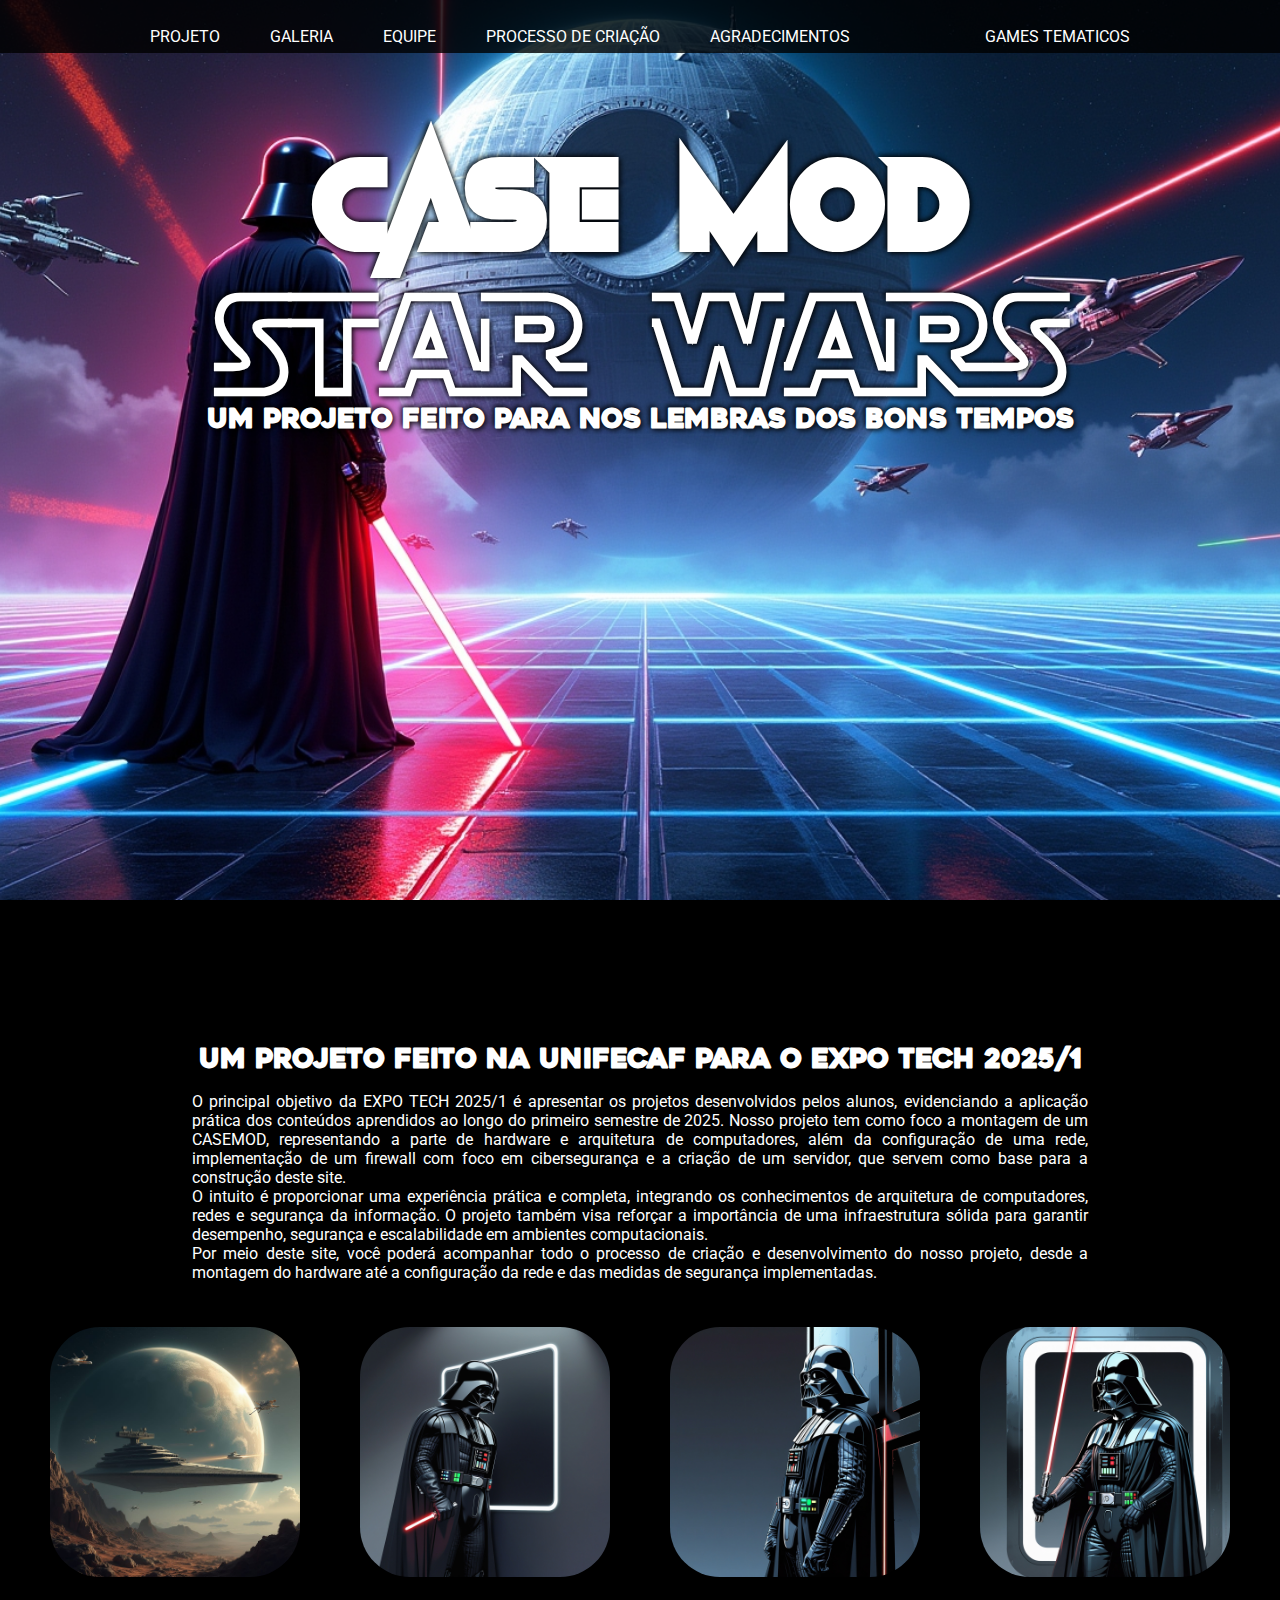
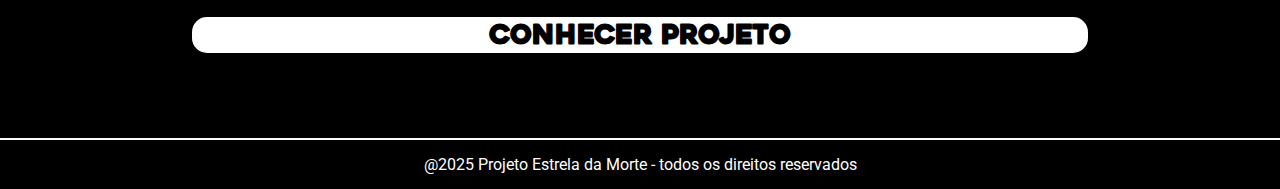
<file: Index.html>
<!DOCTYPE html>
<html lang="en">

<head>
    <meta charset="UTF-8">
    <meta name="viewport" content="width=device-width, initial-scale=1.0">
    <title>CASE MOD</title>
    <link rel="stylesheet" href="Styles/Styles.css">
    <link rel="icon" href="/Objetos/Imagens/ICON1.png">
</head>
<body>
    <header>
        <nav class="Centralizar">
            <ul id="navul" class="colocaremlinha">
                <li class="menu">PROJETO
                    <ul class="submenu">
                        <li class="opcao" onclick="sobre()">SOBRE</li>
                        <li class="opcao" onclick="Motivos()">MOTIVOS</li>
                    </ul>
                </li>
                <li class="menu" onclick="galeria()">GALERIA</li>
                <li class="menu" onclick="Equipe()">EQUIPE</li>
                <li class="menu">PROCESSO DE CRIAÇÃO
                    <Ul class="submenu">
                        <li class="opcao" onclick="Estrela()">ESTRELA DA MORTE</li>
                        <li class="opcao" onclick="Arcade()">ARCADE</li>
                    </Ul>
                </li>
                <li class="menu" onclick="Agradecimento()">AGRADECIMENTOS</li>
                <li class="menu" id="buttongames">GAMES TEMATICOS
                    <Ul class="submenu">
                        <li class="opcao">GUERRA NAS ESTRELAS</li>
                        <li class="opcao">AJUDE CHEWBACCA</li>
                        <li class="opcao">ASTEROIDES</li>
                    </Ul>
                </li>
            </ul>
        </nav>
    </header>
    <main>
        <div>
            <div class="backheader">
                <h3 class="sombra">CASE MoD</h3>
                <h1 class="sombra">STAR WARS</h1>
                <h5 class="sombra">UM PROJETO FEITO PARA NOS LEMBRAS DOS BONS TEMPOS</h5>
            </div>
            <img class="imagemfundo" src="/Objetos/Imagens/backmebro3.jpeg">
        </div>
        <div class="caixatext">
            <h5>UM PROJETO FEITO NA UNIFECAF PARA O EXPO TECH 2025/1 </h5>
            <p>O principal objetivo da EXPO TECH 2025/1 é apresentar os projetos desenvolvidos pelos alunos,
                evidenciando a aplicação prática dos conteúdos aprendidos ao longo do primeiro semestre de 2025.
                Nosso projeto tem como foco a montagem de um CASEMOD, representando a parte de hardware e arquitetura de
                computadores, além da configuração de uma rede, implementação de um firewall com foco em cibersegurança
                e a criação de um servidor, que servem como base para a construção deste site.
                <br>
                O intuito é proporcionar uma experiência prática e completa, integrando os conhecimentos de arquitetura
                de computadores, redes e segurança da informação. O projeto também visa reforçar a importância de uma
                infraestrutura sólida para garantir desempenho, segurança e escalabilidade em ambientes computacionais.
                <br>
                Por meio deste site, você poderá acompanhar todo o processo de criação e desenvolvimento do nosso
                projeto, desde a montagem do hardware até a configuração da rede e das medidas de segurança
                implementadas.
            </p>
            <div class="fiximg">
                <img class="imgc" src="/Objetos/Imagens/Projeto/1.jpg">
                <img class="imgc" src="/Objetos/Imagens/Projeto/2.jpg">
                <img class="imgc" src="/Objetos/Imagens/Projeto/3.jpg">
                <img class="imgc" src="/Objetos/Imagens/Projeto/4.jpg">
            </div>
            <div class="Conhcerprojetobutton">
                <h5>CONHECER PROJETO</h5>
            </div>
        </div>
        <footer>
            <p>@2025 Projeto Estrela da Morte - todos os direitos reservados</p>
        </footer>
    </main>
    <script src="Script.js"></script>
</body>

</html>
</file>
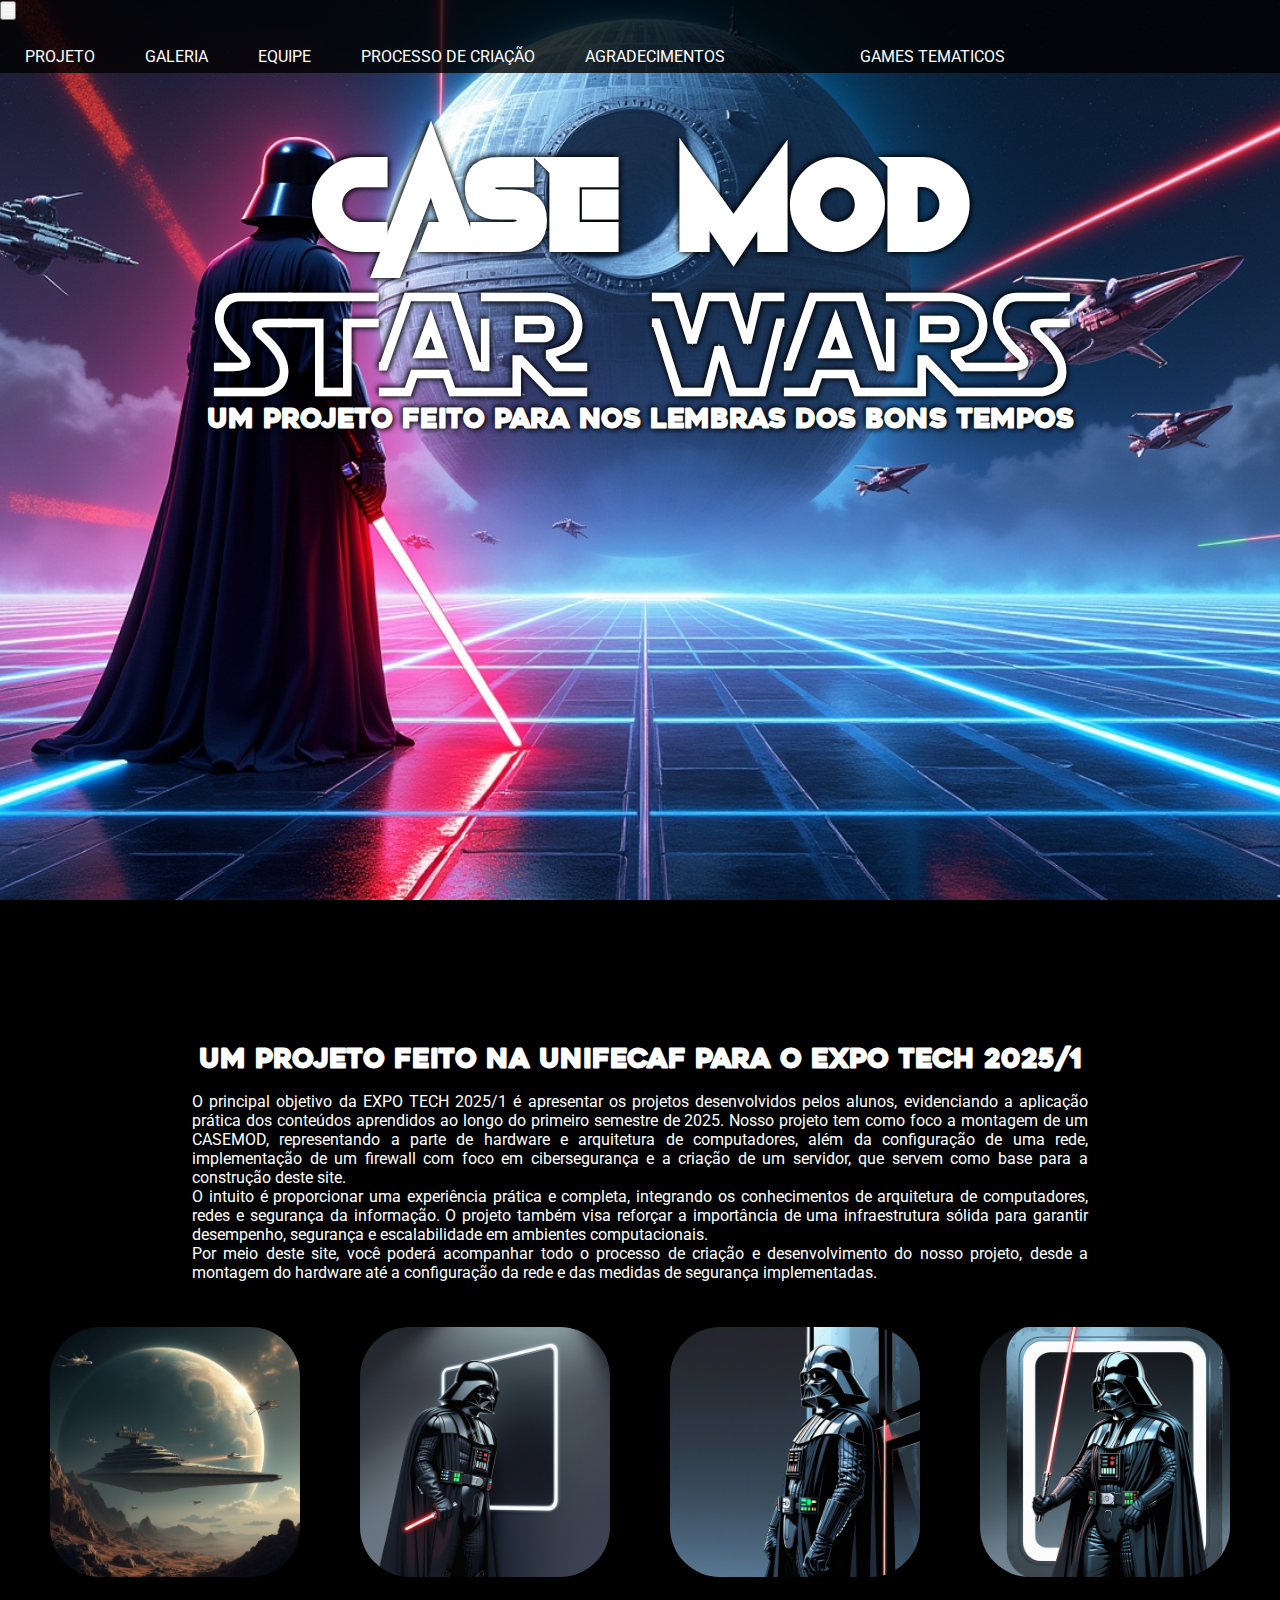
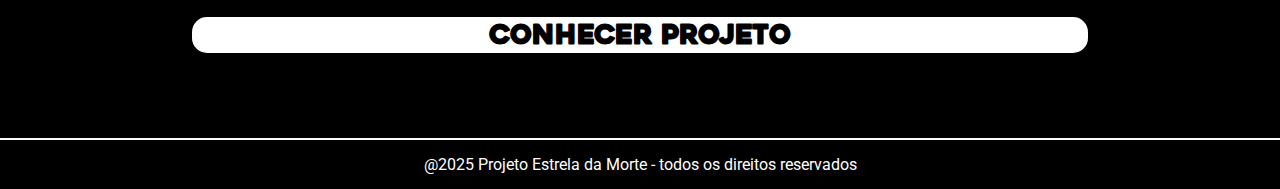
<file: index.html>
<!DOCTYPE html>
<html lang="en">

<head>
    <meta charset="UTF-8">
    <meta name="viewport" content="width=device-width, initial-scale=1.0">
    <title>CASE MOD</title>
    <link rel="stylesheet" href="Styles/Styles.css">
    <link rel="icon" href="Objetos/Imagens/ICON1.png">
</head>
<body>
    <header>
  <button class="menumobile" onclick="Menumob()">☰</button>
        <nav class="contheader">
            <ul id="navul" class="colocaremlinha">
                <li class="menu">PROJETO
                    <ul class="submenu">
                        <li class="opcao" onclick="sobre()">SOBRE</li>
                        <li class="opcao" onclick="Motivos()">MOTIVOS</li>
                    </ul>
                </li>
                <li class="menu" onclick="galeria()">GALERIA</li>
                <li class="menu" onclick="Equipe()">EQUIPE</li>
                <li class="menu">PROCESSO DE CRIAÇÃO
                    <Ul class="submenu">
                        <li class="opcao" onclick="Estrela()">ESTRELA DA MORTE</li>
                        <li class="opcao" onclick="Arcade()">ARCADE</li>
                    </Ul>
                </li>
                <li class="menu" onclick="Agradecimento()">AGRADECIMENTOS</li>
                <li class="menu" id="buttongames">GAMES TEMATICOS
                    <Ul class="submenu">
                        <li class="opcao" onclick="GuerraNaEstrelas()">GUERRA NAS ESTRELAS</li>
                        <li class="opcao" onclick="AjudeChewbacca()">AJUDE CHEWBACCA</li>
                    </Ul>
                </li>
            </ul>
        </nav>
    </header>
    <main>
        <div>
            <div class="backheader">
                <h3 class="sombra">CASE MoD</h3>
                <h1 class="sombra">STAR WARS</h1>
                <h5 class="sombra">UM PROJETO FEITO PARA NOS LEMBRAS DOS BONS TEMPOS</h5>
            </div>
            <img class="imagemfundo" src="Objetos/Imagens/backmebro3.jpeg">
        </div>
        <div class="caixatext">
            <h5>UM PROJETO FEITO NA UNIFECAF PARA O EXPO TECH 2025/1 </h5>
            <p>O principal objetivo da EXPO TECH 2025/1 é apresentar os projetos desenvolvidos pelos alunos,
                evidenciando a aplicação prática dos conteúdos aprendidos ao longo do primeiro semestre de 2025.
                Nosso projeto tem como foco a montagem de um CASEMOD, representando a parte de hardware e arquitetura de
                computadores, além da configuração de uma rede, implementação de um firewall com foco em cibersegurança
                e a criação de um servidor, que servem como base para a construção deste site.
                <br>
                O intuito é proporcionar uma experiência prática e completa, integrando os conhecimentos de arquitetura
                de computadores, redes e segurança da informação. O projeto também visa reforçar a importância de uma
                infraestrutura sólida para garantir desempenho, segurança e escalabilidade em ambientes computacionais.
                <br>
                Por meio deste site, você poderá acompanhar todo o processo de criação e desenvolvimento do nosso
                projeto, desde a montagem do hardware até a configuração da rede e das medidas de segurança
                implementadas.
            </p>
            <div class="fiximg">
                <img class="imgc" src="Objetos/Imagens/Projeto/1.jpg">
                <img class="imgc" src="Objetos/Imagens/Projeto/2.jpg">
                <img class="imgc" src="Objetos/Imagens/Projeto/3.jpg">
                <img class="imgc" src="Objetos/Imagens/Projeto/4.jpg">
            </div>
            <div class="Conhcerprojetobutton">
                <h5 onclick="Estrela()">CONHECER PROJETO</h5>
            </div>
        </div>
        <footer>
            <p>@2025 Projeto Estrela da Morte - todos os direitos reservados</p>
        </footer>
    </main>
    <script src="Script.js"></script>
</body>

</html>
</file>
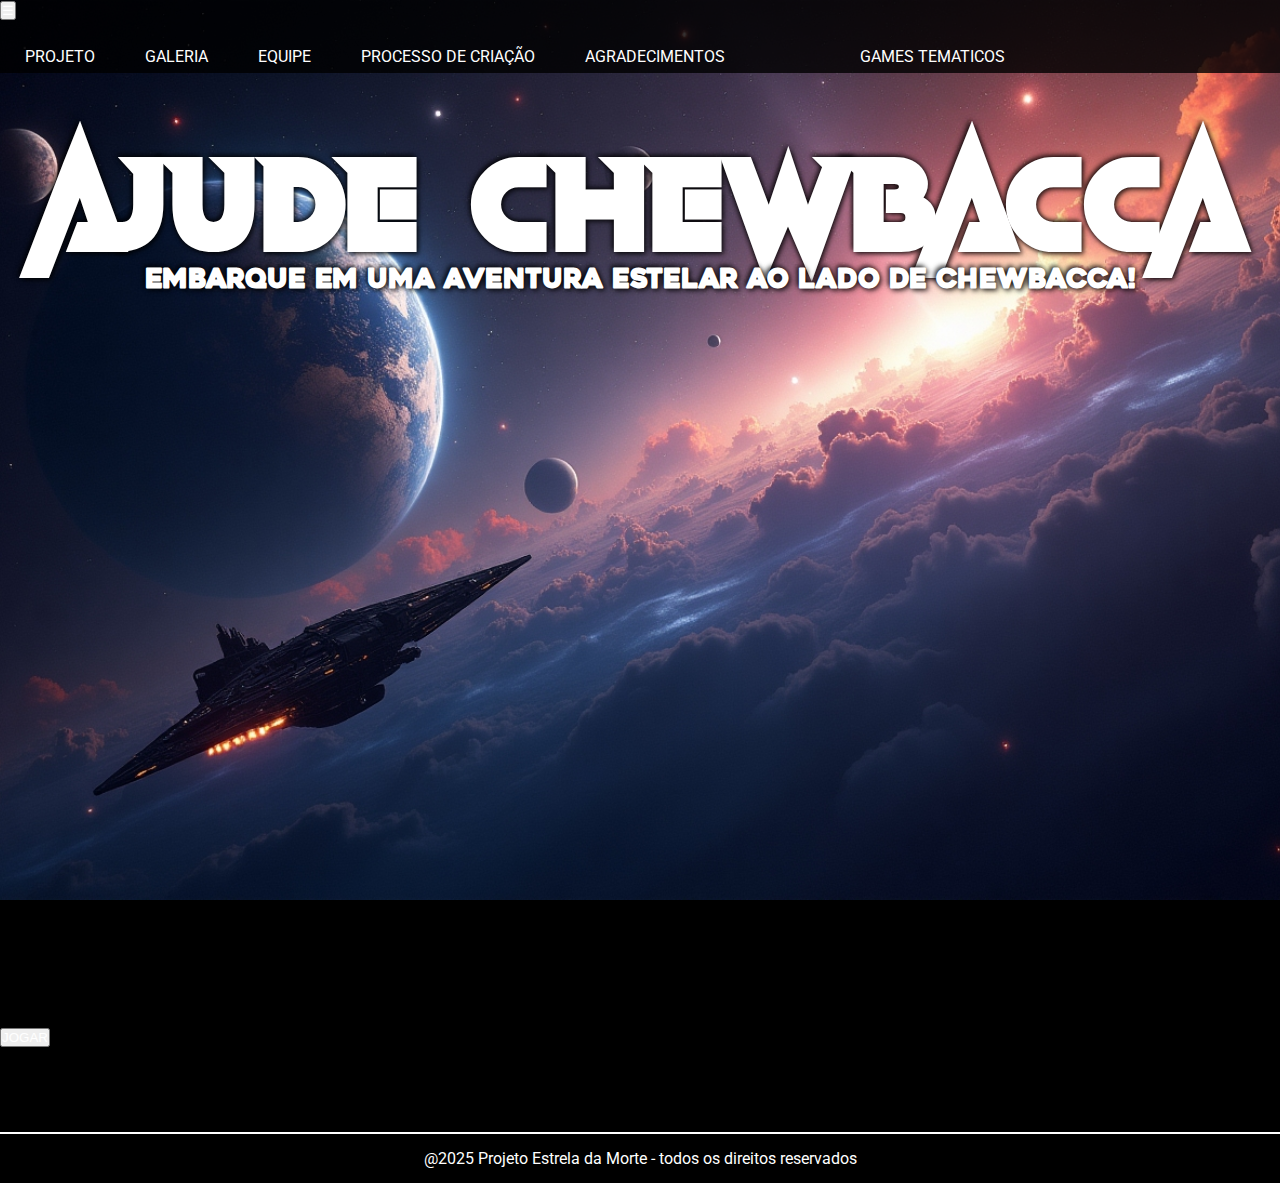
<file: AjudeChewbacca.html>
<!DOCTYPE html>
<html lang="en">

<head>
    <meta charset="UTF-8">
    <meta name="viewport" content="width=device-width, initial-scale=1.0">
    <title>Agradecimentos</title>
    <link rel="stylesheet" href="Styles/Styles.css">
    <link rel="stylesheet" href="Styles/Galeria.css">
    <link rel="icon" href="/Objetos/Imagens/ICON1.png">
</head>

<body>
    <header>
        <button class="menumobile" onclick="Menumob()">☰</button>
        <nav class="contheader">
            <ul id="navul" class="colocaremlinha">
                <li class="menu">PROJETO
                    <ul class="submenu">
                        <li class="opcao" onclick="sobre()">SOBRE</li>
                        <li class="opcao" onclick="Motivos()">MOTIVOS</li>
                    </ul>
                </li>
                <li class="menu" onclick="galeria()">GALERIA</li>
                <li class="menu" onclick="Equipe()">EQUIPE</li>
                <li class="menu">PROCESSO DE CRIAÇÃO
                    <Ul class="submenu">
                        <li class="opcao" onclick="Estrela()">ESTRELA DA MORTE</li>
                        <li class="opcao" onclick="Arcade()">ARCADE</li>
                    </Ul>
                </li>
                <li class="menu" onclick="Agradecimento()">AGRADECIMENTOS</li>
                <li class="menu" id="buttongames">GAMES TEMATICOS
                    <Ul class="submenu">
                        <li class="opcao" onclick="GuerraNaEstrelas()">GUERRA NAS ESTRELAS</li>
                        <li class="opcao" onclick="AjudeChewbacca()">AJUDE CHEWBACCA</li>
                    </Ul>
                </li>
            </ul>
        </nav>
    </header>
    <main>
        <div>
            <div class="backheader">
                <h3 class="sombra">AJUDE CHEWBACCA</h3>
                <h5 class="sombra">Embarque em uma aventura estelar ao lado de Chewbacca!</h5>
            </div>
            <img class="imagemfundo" src="/Objetos/Imagens/plano_de_fundo.jpg">
        </div>
        
        <div class="tela-jogo">
            <div id="conteudoTela">
              <button onclick="iniciarJogoChewbacca()" class="botao-jogar">JOGAR</button>
            </div>
          </div>
        </div>
        </div>
        
        <footer>
            <p>@2025 Projeto Estrela da Morte - todos os direitos reservados</p>
        </footer>
    </main>
    <script src="Script.js"></script>
</body>

</html>
</file>
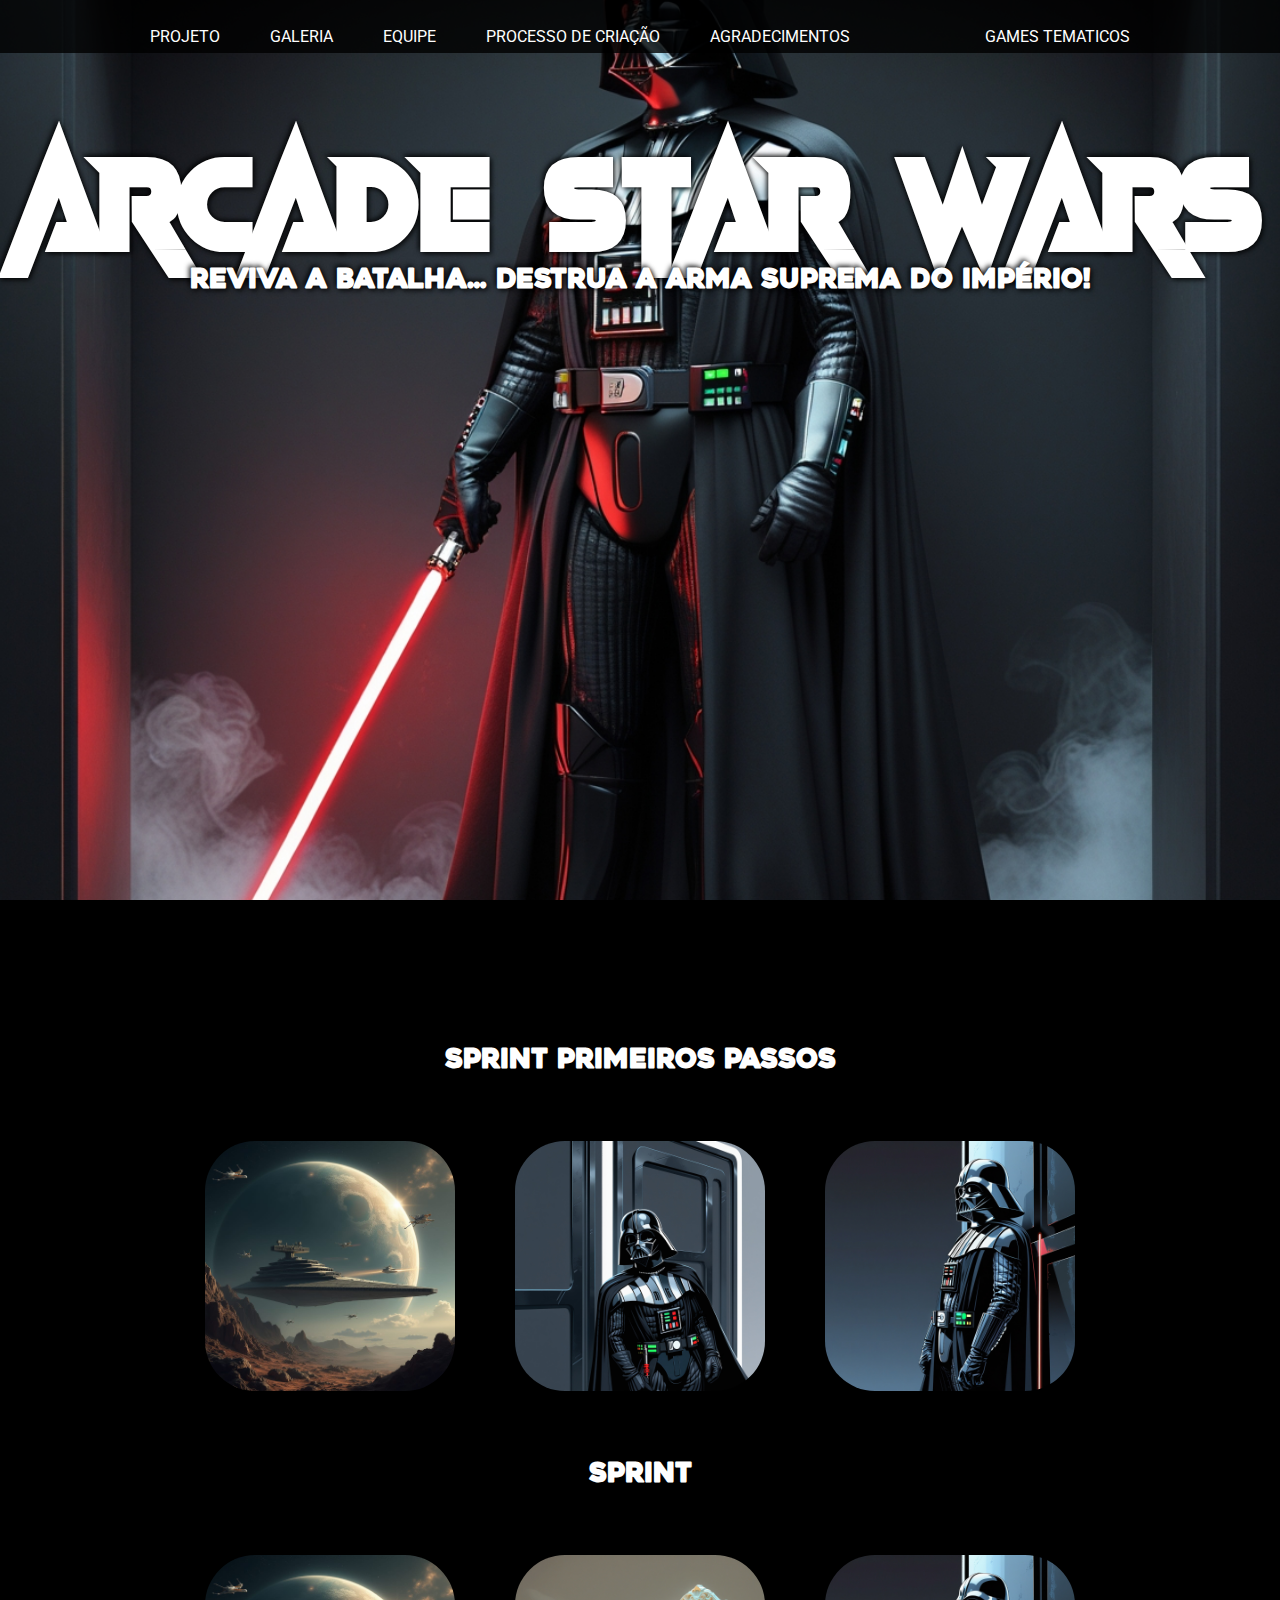
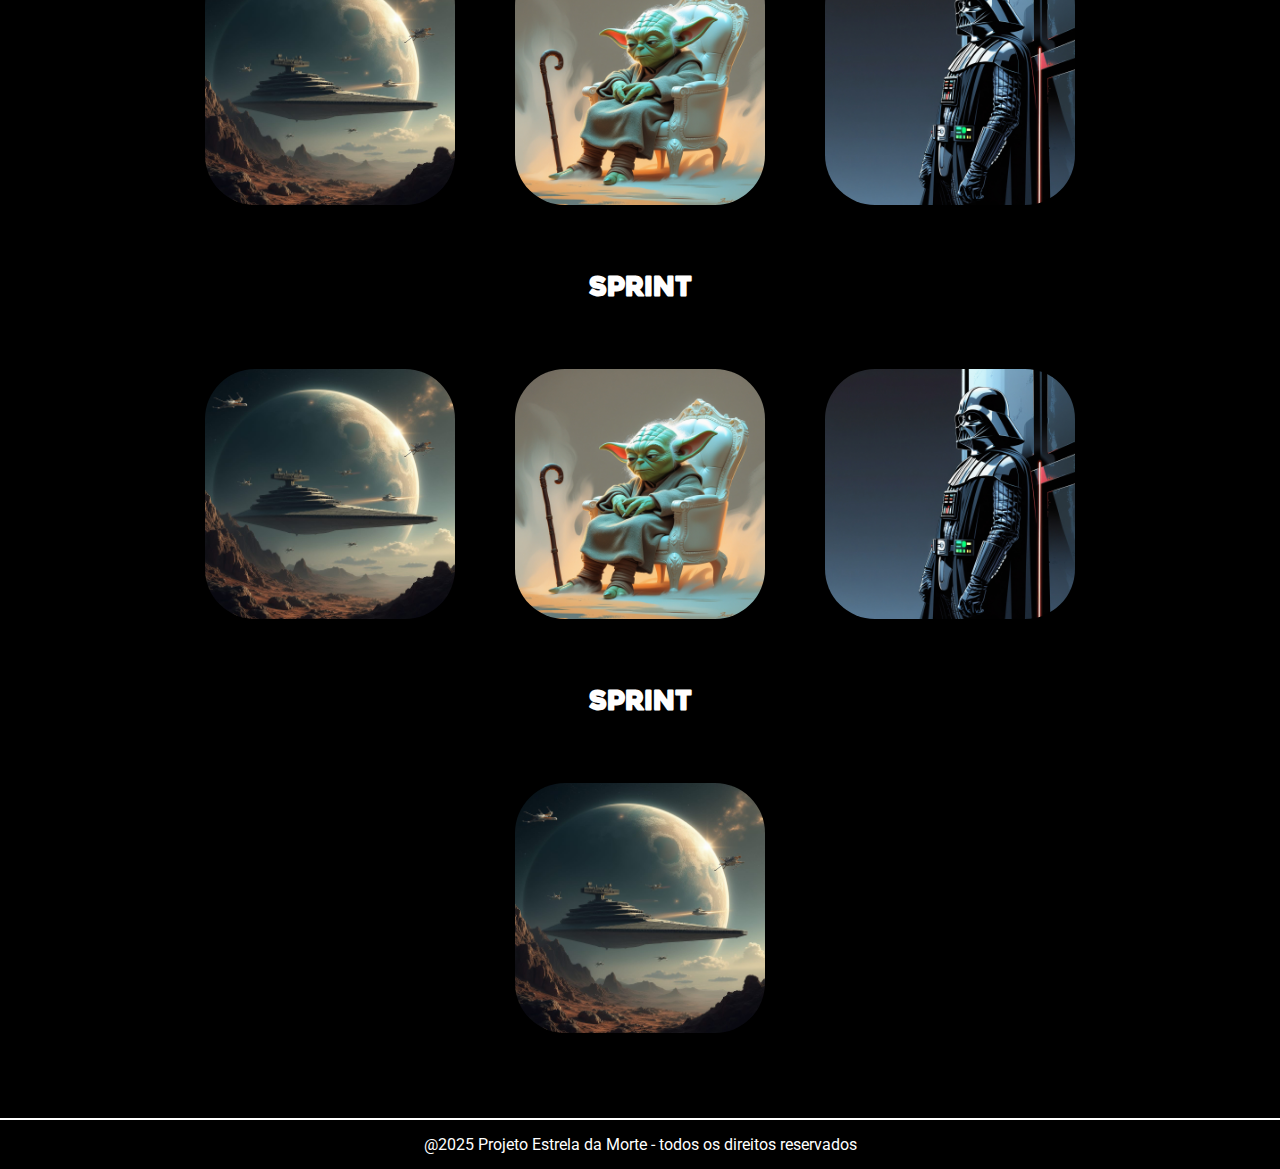
<file: Arcade.html>
<!DOCTYPE html>
<html lang="en">

<head>
    <meta charset="UTF-8">
    <meta name="viewport" content="width=device-width, initial-scale=1.0">
    <title>Document</title>
    <link rel="stylesheet" href="Styles/Styles.css">
    <link rel="stylesheet" href="Styles/Processo.css">
    <link rel="icon" href="/Objetos/Imagens/ICON1.png">
</head>

<body>
    <header>
        <nav class="Centralizar">
            <ul id="navul" class="colocaremlinha">
                <li class="menu">PROJETO
                    <ul class="submenu">
                        <li class="opcao" onclick="sobre()">SOBRE</li>
                        <li class="opcao" onclick="Motivos()">MOTIVOS</li>
                    </ul>
                </li>
                <li class="menu" onclick="galeria()">GALERIA</li>
                <li class="menu" onclick="Equipe()">EQUIPE</li>
                <li class="menu">PROCESSO DE CRIAÇÃO
                    <Ul class="submenu">
                        <li class="opcao" onclick="Estrela()">ESTRELA DA MORTE</li>
                        <li class="opcao" onclick="Arcade()">ARCADE</li>
                    </Ul>
                </li>
                <li class="menu" onclick="Agradecimento()">AGRADECIMENTOS</li>
                <li class="menu" id="buttongames">GAMES TEMATICOS
                    <Ul class="submenu">
                        <li class="opcao">GUERRA NAS ESTRELAS</li>
                        <li class="opcao">AJUDE CHEWBACCA</li>
                        <li class="opcao">ASTEROIDES</li>
                    </Ul>
                </li>
            </ul>
        </nav>
    </header>
    <main>
        <div>
            <div class="backheader">
                <h3 class="sombra">Arcade Star wars</h3>
                <h5 class="sombra">Reviva a batalha… destrua a arma suprema do Império!</h5>
            </div>
            <img class="imagemfundo" src="/Objetos/Imagens/Projeto/7.jpg">
        </div>
        <div class="caixatext">
            <h5> Sprint Primeiros passos</h5>
            <p></p>
        </div>
        <div class="fiximg">
            <img class="imgc" src="/Objetos/Imagens/Projeto/1.jpg">
            <img class="imgc" src="/Objetos/Imagens/Projeto/5.jpg">
            <img class="imgc" src="/Objetos/Imagens/Projeto/3.jpg">
        </div>
        <div class="conttext" >
            <h5> Sprint </h5>
            <p></p>
        </div>
        <div class="fiximg">
            <img class="imgc" src="/Objetos/Imagens/Projeto/1.jpg">
            <img class="imgc" src="/Objetos/Imagens/Projeto/6.jpg">
            <img class="imgc" src="/Objetos/Imagens/Projeto/3.jpg">
        </div>
        <div class="conttext" >
            <h5> Sprint </h5>
            <p></p>
        </div>
        <div class="fiximg">
            <img class="imgc" src="/Objetos/Imagens/Projeto/1.jpg">
            <img class="imgc" src="/Objetos/Imagens/Projeto/6.jpg">
            <img class="imgc" src="/Objetos/Imagens/Projeto/3.jpg">
        </div>
        <div class="conttext" >
            <h5> Sprint </h5>
            <p></p>
        </div>
        <div class="fiximg">
            <img class="imgc" src="/Objetos/Imagens/Projeto/1.jpg">
        </div>
        <footer>
            <p>@2025 Projeto Estrela da Morte - todos os direitos reservados</p>
        </footer>
    </main>
    <script src="Script.js"></script>
</body>

</html>
</file>
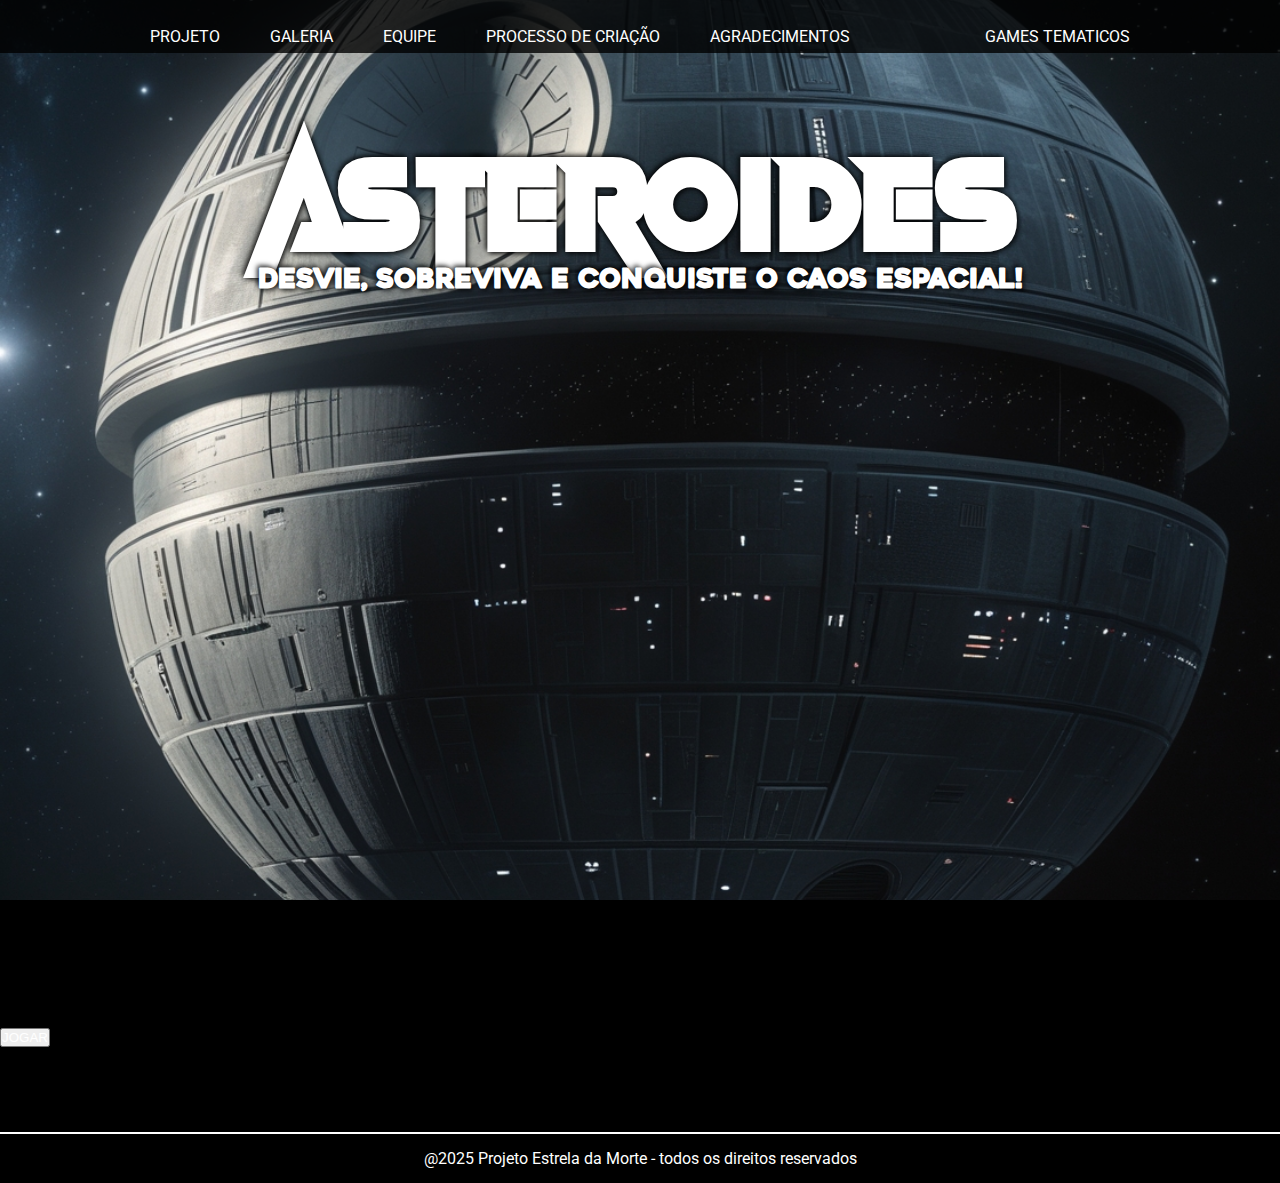
<file: Asteroides.html>
<!DOCTYPE html>
<html lang="en">

<head>
    <meta charset="UTF-8">
    <meta name="viewport" content="width=device-width, initial-scale=1.0">
    <title>Agradecimentos</title>
    <link rel="stylesheet" href="Styles/Styles.css">
    <link rel="stylesheet" href="Styles/Galeria.css">
    <link rel="icon" href="/Objetos/Imagens/ICON1.png">
</head>

<body>
    <header>
        <nav class="Centralizar">
            <ul id="navul" class="colocaremlinha">
                <li class="menu">PROJETO
                    <ul class="submenu">
                        <li class="opcao" onclick="sobre()">SOBRE</li>
                        <li class="opcao" onclick="Motivos()">MOTIVOS</li>
                    </ul>
                </li>
                <li class="menu" onclick="galeria()">GALERIA</li>
                <li class="menu" onclick="Equipe()">EQUIPE</li>
                <li class="menu">PROCESSO DE CRIAÇÃO
                    <Ul class="submenu">
                        <li class="opcao" onclick="Estrela()">ESTRELA DA MORTE</li>
                        <li class="opcao" onclick="Arcade()">ARCADE</li>
                    </Ul>
                </li>
                <li class="menu" onclick="Agradecimento()">AGRADECIMENTOS</li>
                <li class="menu" id="buttongames">GAMES TEMATICOS
                    <Ul class="submenu">
                        <li class="opcao" onclick="GuerraNaEstrelas()">GUERRA NAS ESTRELAS</li>
                        <li class="opcao" onclick="AjudeChewbacca()">AJUDE CHEWBACCA</li>
                        <li class="opcao" onclick="Asteroides()">ASTEROIDES</li>
                    </Ul>
                </li>
            </ul>
        </nav>
    </header>
    <main>
        <div>
            <div class="backheader">
                <h3 class="sombra">ASTEROIDES</h3>
                <h5 class="sombra">Desvie, sobreviva e conquiste o caos espacial!</h5>
            </div>
            <img class="imagemfundo" src="/Objetos/Imagens/Imagemsenario4.jpg">
        </div>

        <div class="tela-jogo">
            <div id="conteudoTela">
              <button onclick="iniciarJogoAsteroides()" class="botao-jogar">JOGAR</button>
            </div>
          </div>
        </div>
        </div>
        

        <footer>
            <p>@2025 Projeto Estrela da Morte - todos os direitos reservados</p>
        </footer>
    </main>
    <script src="Script.js"></script>
</body>

</html>
</file>
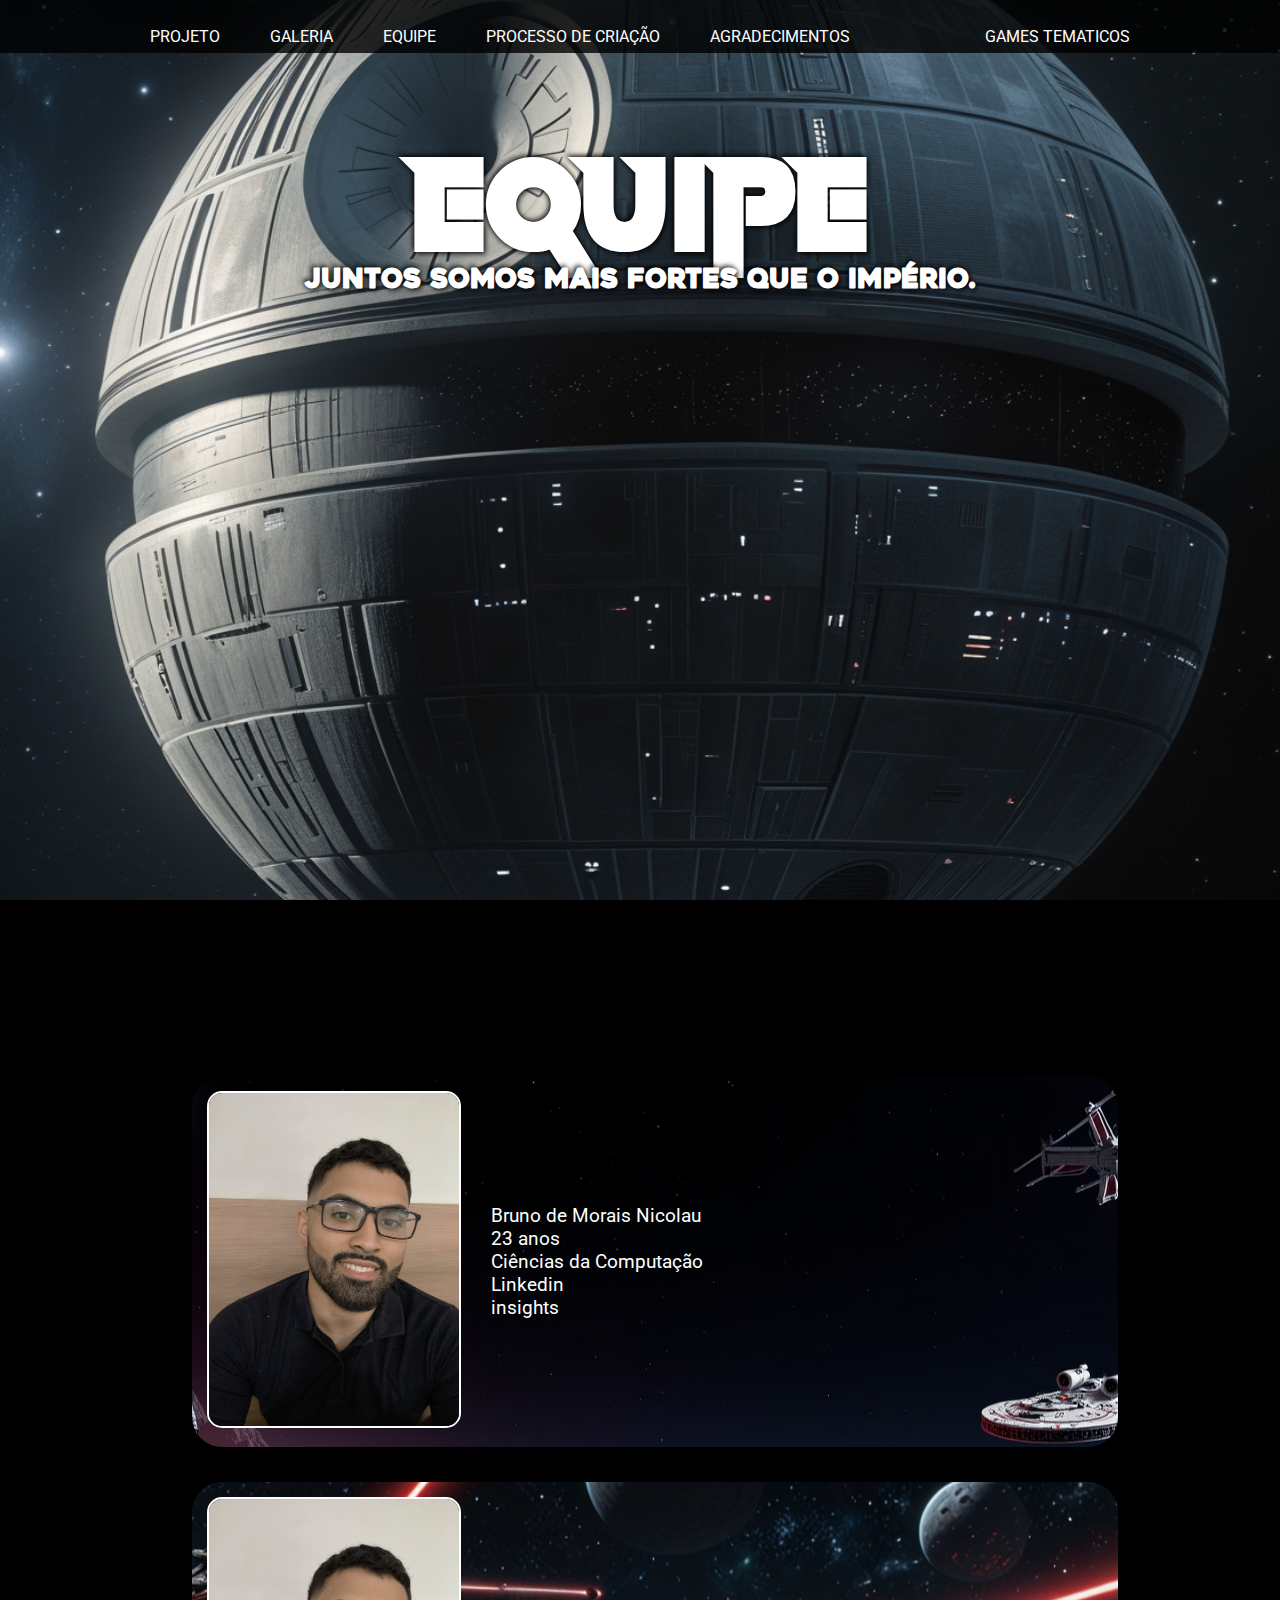
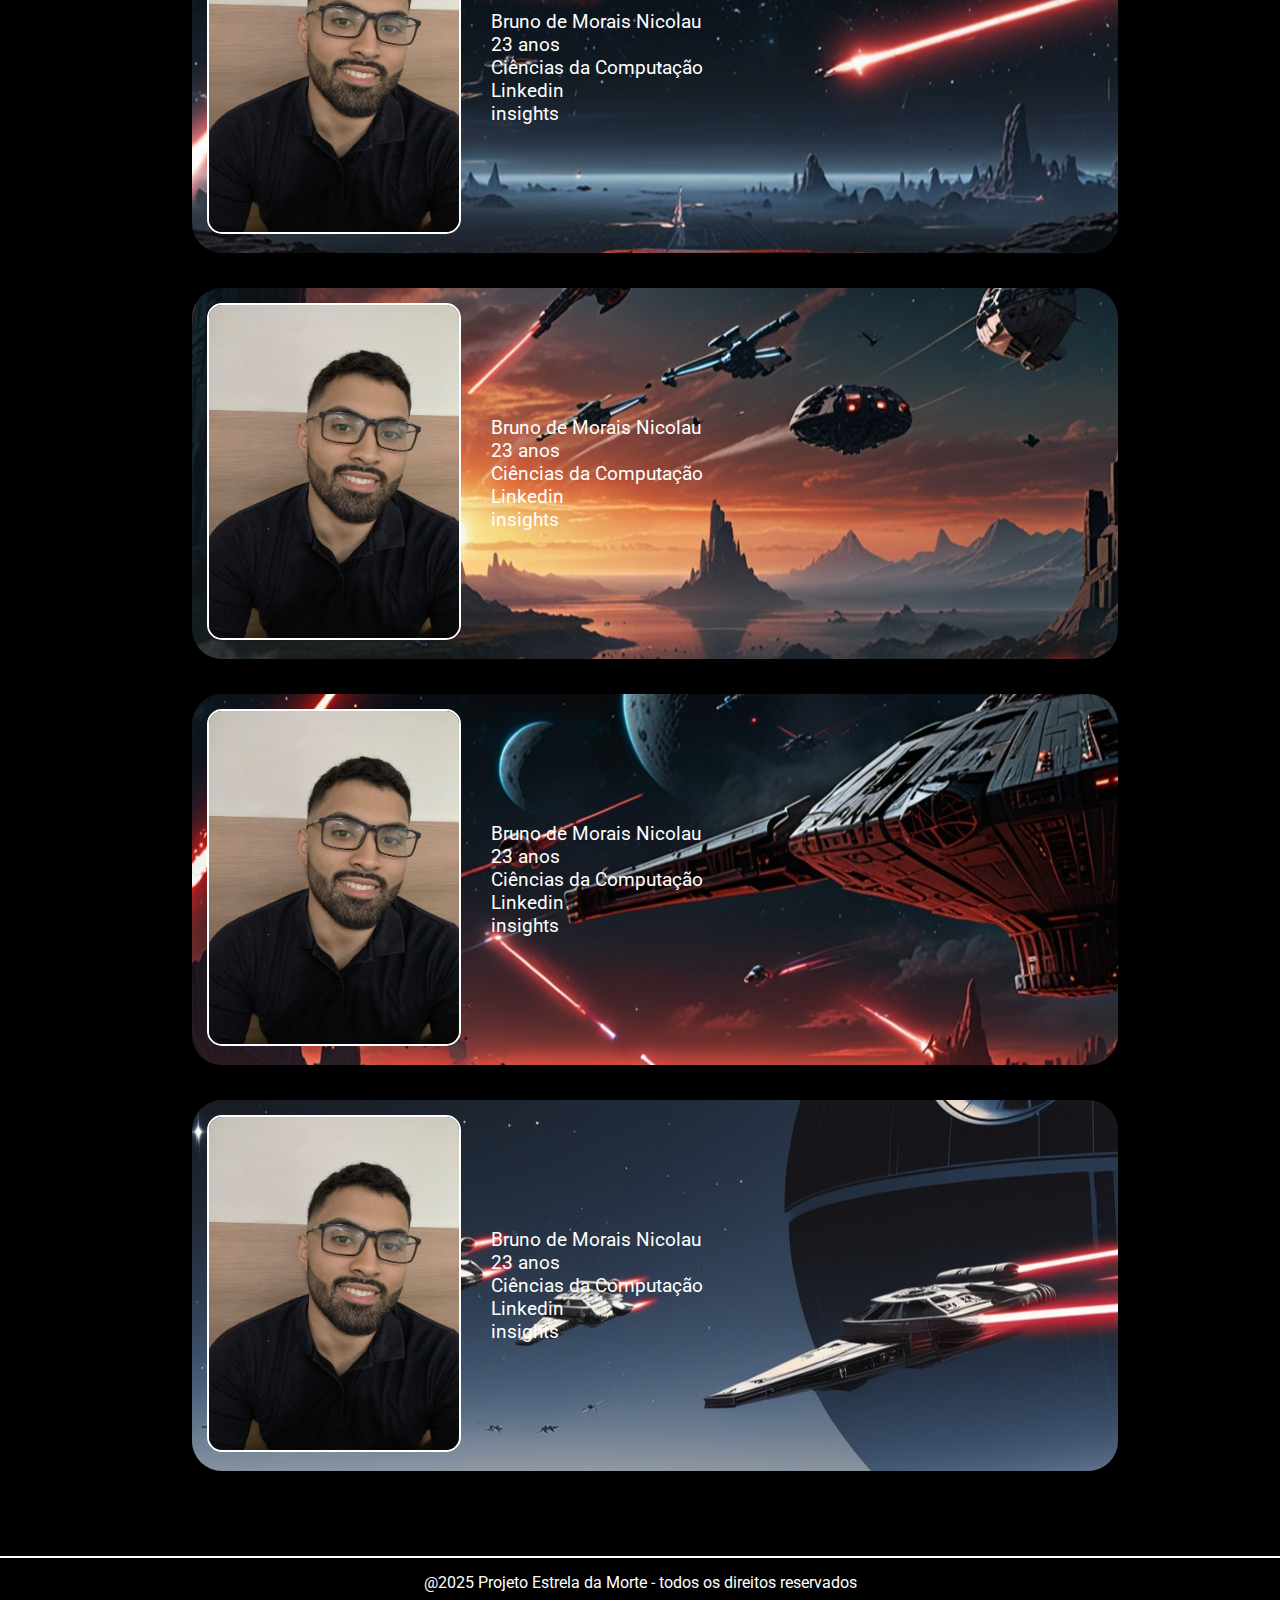
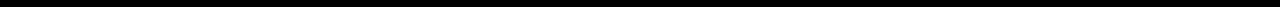
<file: Equipe.html>
<!DOCTYPE html>
<html lang="en">

<head>
    <meta charset="UTF-8">
    <meta name="viewport" content="width=device-width, initial-scale=1.0">
    <title>Equipe</title>
    <link rel="stylesheet" href="Styles/Styles.css">
    <link rel="stylesheet" href="Styles/Equipe.css">
    <link rel="icon" href="/Objetos/Imagens/ICON1.png">
</head>

<body>
    <header>
        <nav class="Centralizar">
            <ul id="navul" class="colocaremlinha">
                <li class="menu">PROJETO
                    <ul class="submenu">
                        <li class="opcao" onclick="sobre()">SOBRE</li>
                        <li class="opcao" onclick="Motivos()">MOTIVOS</li>
                    </ul>
                </li>
                <li class="menu" onclick="galeria()">GALERIA</li>
                <li class="menu" onclick="Equipe()">EQUIPE</li>
                <li class="menu">PROCESSO DE CRIAÇÃO
                    <Ul class="submenu">
                        <li class="opcao" onclick="Estrela()">ESTRELA DA MORTE</li>
                        <li class="opcao" onclick="Arcade()">ARCADE</li>
                    </Ul>
                </li>
                <li class="menu" onclick="Agradecimento()">AGRADECIMENTOS</li>
                <li class="menu" id="buttongames">GAMES TEMATICOS
                    <Ul class="submenu">
                        <li class="opcao">GUERRA NAS ESTRELAS</li>
                        <li class="opcao">AJUDE CHEWBACCA</li>
                        <li class="opcao">ASTEROIDES</li>
                    </Ul>
                </li>
            </ul>
        </nav>
    </header>
    <main>
        <div>
            <div class="backheader">
                <h3 class="sombra">EQUIPE</h3>
                <h5 class="sombra">Juntos somos mais fortes que o Império.</h5>
            </div>
            <img class="imagemfundo" src="/Objetos/Imagens/Imagemsenario4.jpg">
        </div>
        <div class="caixatext">
            <div class="contmenbro" style="background-image: url(/Objetos/Imagens/backmebro1.jpeg);">
                <div class="membrofoto">
                    <img class="fotomembro" src="Objetos/Imagens/Fotomembros/PerfilBruno.jpg">
                </div>
                <div class="membrodados">
                    <ul class="fontmembro">
                        <li>Bruno de Morais Nicolau</li>
                        <li>23 anos</li>
                        <li>Ciências da Computação</li>
                        <li>Linkedin</li>
                        <li>insights</li>
                    </ul>
                </div>
            </div>
            <div class="contmenbro"  style="background-image: url(/Objetos/Imagens/backmebro10.jpg);">
                <div class="membrofoto">
                    <img class="fotomembro" src="Objetos/Imagens/Fotomembros/PerfilBruno.jpg">
                </div>
                <div class="membrodados">
                    <ul class="fontmembro">
                        <li>Bruno de Morais Nicolau</li>
                        <li>23 anos</li>
                        <li>Ciências da Computação</li>
                        <li>Linkedin</li>
                        <li>insights</li>
                    </ul>
                </div>
            </div>
            <div class="contmenbro" style="background-image: url(/Objetos/Imagens/backmebro11.jpg);">
                <div class="membrofoto">
                    <img class="fotomembro" src="Objetos/Imagens/Fotomembros/PerfilBruno.jpg">
                </div>
                <div class="membrodados">
                    <ul class="fontmembro">
                        <li>Bruno de Morais Nicolau</li>
                        <li>23 anos</li>
                        <li>Ciências da Computação</li>
                        <li>Linkedin</li>
                        <li>insights</li>
                    </ul>
                </div>
            </div>
            <div class="contmenbro" style="background-image: url(/Objetos/Imagens/backmebro12.jpg);">
                <div class="membrofoto">
                    <img class="fotomembro" src="Objetos/Imagens/Fotomembros/PerfilBruno.jpg">
                </div>
                <div class="membrodados">
                    <ul class="fontmembro">
                        <li>Bruno de Morais Nicolau</li>
                        <li>23 anos</li>
                        <li>Ciências da Computação</li>
                        <li>Linkedin</li>
                        <li>insights</li>
                    </ul>
                </div>
            </div>
            <div class="contmenbro" style="background-image: url(/Objetos/Imagens/Imagemsenario7.jpg);">
                <div class="membrofoto">
                    <img class="fotomembro" src="Objetos/Imagens/Fotomembros/PerfilBruno.jpg">
                </div>
                <div class="membrodados">
                    <ul class="fontmembro">
                        <li>Bruno de Morais Nicolau</li>
                        <li>23 anos</li>
                        <li>Ciências da Computação</li>
                        <li>Linkedin</li>
                        <li>insights</li>
                    </ul>
                </div>
            </div>
        </div>
        <footer>
            <p>@2025 Projeto Estrela da Morte - todos os direitos reservados</p>
        </footer>
    </main>
    <script src="Script.js"></script>
</body>

</html>
</file>
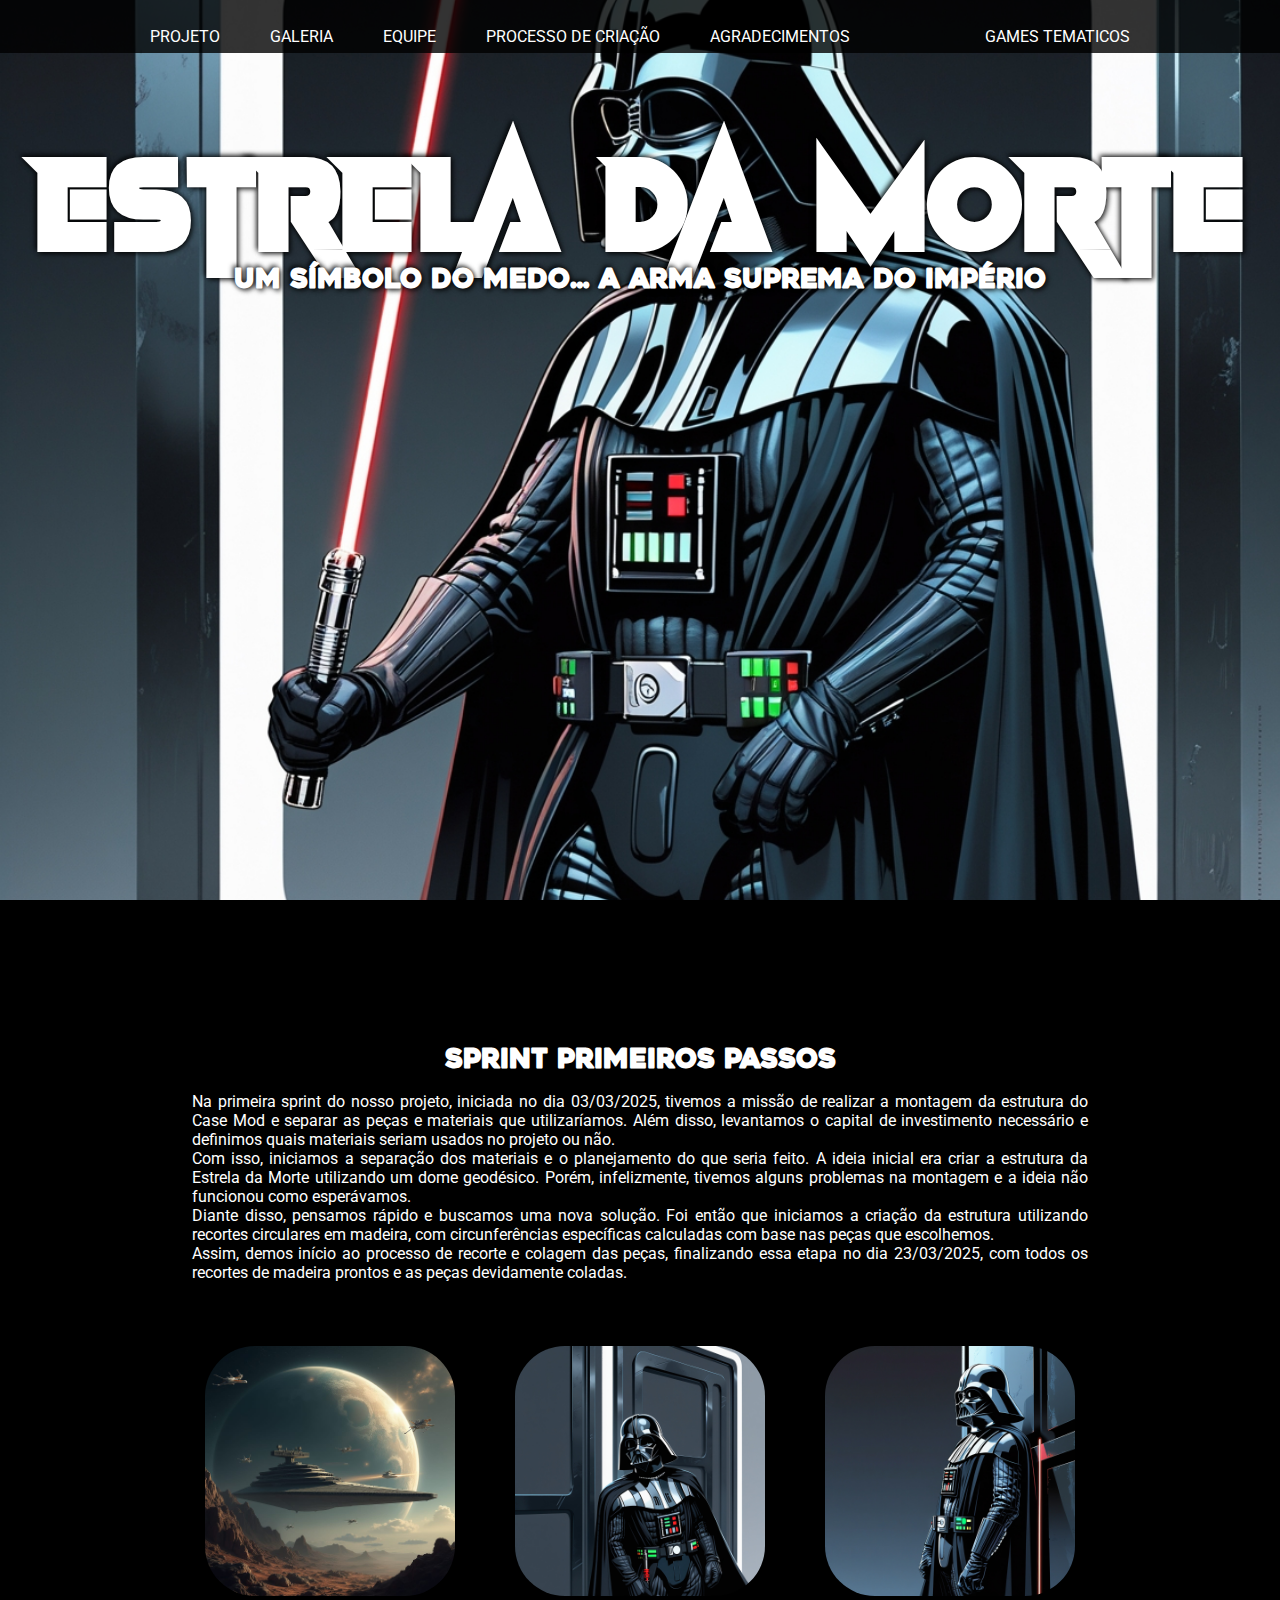
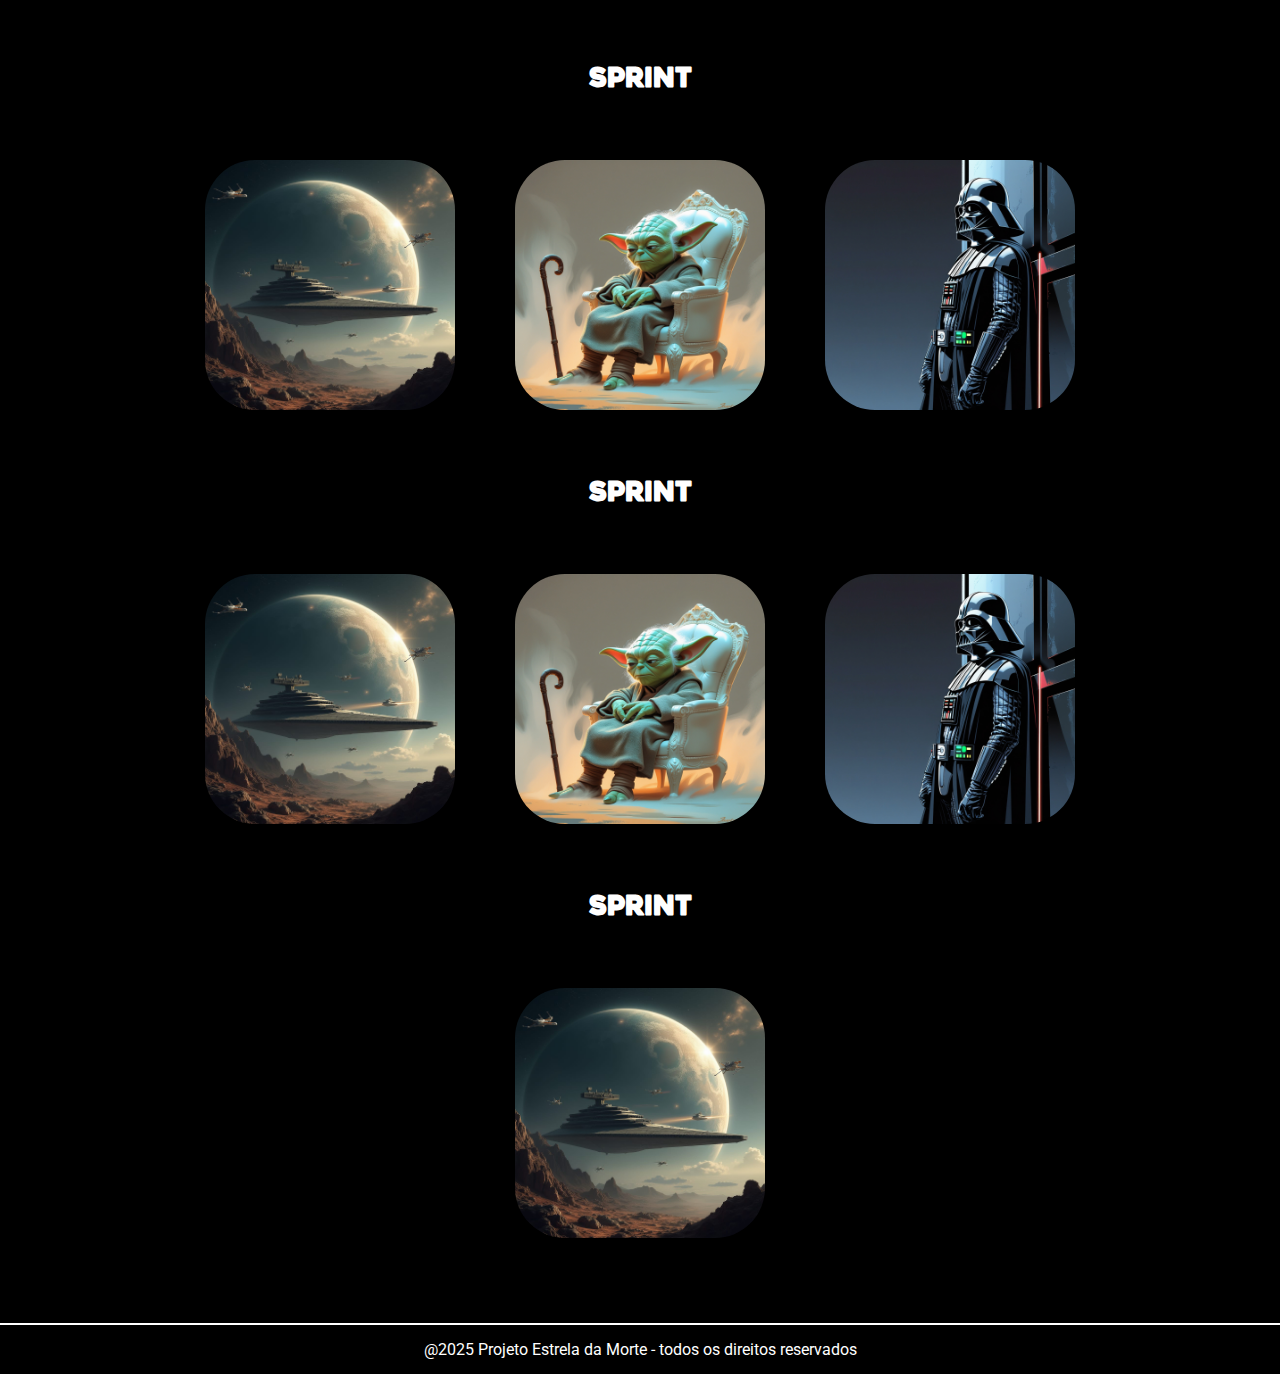
<file: Estrela.html>
<!DOCTYPE html>
<html lang="en">

<head>
    <meta charset="UTF-8">
    <meta name="viewport" content="width=device-width, initial-scale=1.0">
    <title>Document</title>
    <link rel="stylesheet" href="Styles/Styles.css">
    <link rel="stylesheet" href="Styles/Processo.css">
    <link rel="icon" href="/Objetos/Imagens/ICON1.png">
</head>

<body>
    <header>
        <nav class="Centralizar">
            <ul id="navul" class="colocaremlinha">
                <li class="menu">PROJETO
                    <ul class="submenu">
                        <li class="opcao" onclick="sobre()">SOBRE</li>
                        <li class="opcao" onclick="Motivos()">MOTIVOS</li>
                    </ul>
                </li>
                <li class="menu" onclick="galeria()">GALERIA</li>
                <li class="menu" onclick="Equipe()">EQUIPE</li>
                <li class="menu">PROCESSO DE CRIAÇÃO
                    <Ul class="submenu">
                        <li class="opcao" onclick="Estrela()">ESTRELA DA MORTE</li>
                        <li class="opcao" onclick="Arcade()">ARCADE</li>
                    </Ul>
                </li>
                <li class="menu" onclick="Agradecimento()">AGRADECIMENTOS</li>
                <li class="menu" id="buttongames">GAMES TEMATICOS
                    <Ul class="submenu">
                        <li class="opcao">GUERRA NAS ESTRELAS</li>
                        <li class="opcao">AJUDE CHEWBACCA</li>
                        <li class="opcao">ASTEROIDES</li>
                    </Ul>
                </li>
            </ul>
        </nav>
    </header>
    <main>
        <div>
            <div class="backheader">
                <h3 class="sombra">Estrela da morte</h3>
                <h5 class="sombra">Um símbolo do medo… a arma suprema do Império</h5>
            </div>
            <img class="imagemfundo" src="/Objetos/Imagens/Projeto/4.jpg">
        </div>
        <div class="caixatext">
            <h5> Sprint Primeiros passos</h5>
            <p>Na primeira sprint do nosso projeto, iniciada no dia 03/03/2025, tivemos a missão de realizar a montagem
                da estrutura do Case Mod e separar as peças e materiais que utilizaríamos. Além disso, levantamos o
                capital de investimento necessário e definimos quais materiais seriam usados no projeto ou não.
                <br>
                Com isso, iniciamos a separação dos materiais e o planejamento do que seria feito. A ideia inicial era
                criar a estrutura da Estrela da Morte utilizando um dome geodésico. Porém, infelizmente, tivemos alguns
                problemas na montagem e a ideia não funcionou como esperávamos.
                <br>
                Diante disso, pensamos rápido e buscamos uma nova solução. Foi então que iniciamos a criação da
                estrutura utilizando recortes circulares em madeira, com circunferências específicas calculadas com base
                nas peças que escolhemos.
                <br>
                Assim, demos início ao processo de recorte e colagem das peças, finalizando essa etapa no dia
                23/03/2025, com todos os recortes de madeira prontos e as peças devidamente coladas.
            </p>
        </div>
        <div class="fiximg">
            <img class="imgc" src="/Objetos/Imagens/Projeto/1.jpg">
            <img class="imgc" src="/Objetos/Imagens/Projeto/5.jpg">
            <img class="imgc" src="/Objetos/Imagens/Projeto/3.jpg">
        </div>
        <div class="conttext" >
            <h5> Sprint </h5>
            <p></p>
        </div>
        <div class="fiximg">
            <img class="imgc" src="/Objetos/Imagens/Projeto/1.jpg">
            <img class="imgc" src="/Objetos/Imagens/Projeto/6.jpg">
            <img class="imgc" src="/Objetos/Imagens/Projeto/3.jpg">
        </div>
        <div class="conttext" >
            <h5> Sprint </h5>
            <p></p>
        </div>
        <div class="fiximg">
            <img class="imgc" src="/Objetos/Imagens/Projeto/1.jpg">
            <img class="imgc" src="/Objetos/Imagens/Projeto/6.jpg">
            <img class="imgc" src="/Objetos/Imagens/Projeto/3.jpg">
        </div>
        <div class="conttext" >
            <h5> Sprint </h5>
            <p></p>
        </div>
        <div class="fiximg">
            <img class="imgc" src="/Objetos/Imagens/Projeto/1.jpg">
        </div>
        <footer>
            <p>@2025 Projeto Estrela da Morte - todos os direitos reservados</p>
        </footer>
    </main>
    <script src="Script.js"></script>
</body>

</html>
</file>
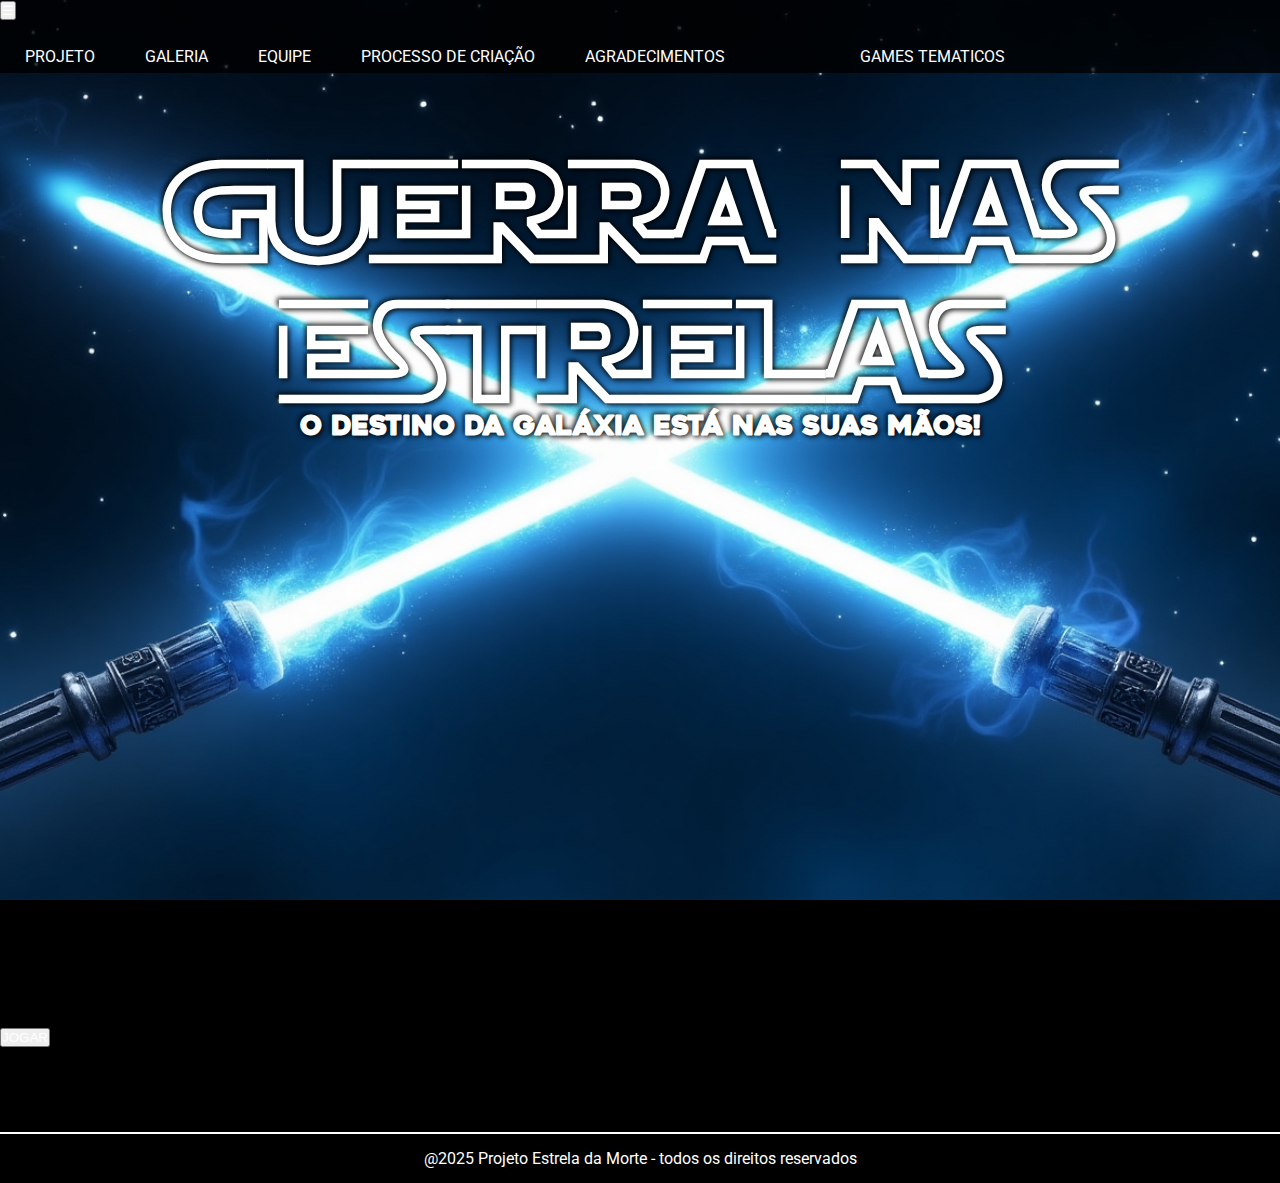
<file: GuerraNasEstrelas.html>
<!DOCTYPE html>
<html lang="en">

<head>
    <meta charset="UTF-8">
    <meta name="viewport" content="width=device-width, initial-scale=1.0">
    <title>Agradecimentos</title>
    <link rel="stylesheet" href="Styles/Styles.css">
    <link rel="stylesheet" href="Styles/Galeria.css">
    <link rel="icon" href="Objetos/Imagens/ICON1.png">
</head>

<body>
    <header>
         <button class="menumobile" onclick="Menumob()">☰</button>
        <nav class="contheader">
            <ul id="navul" class="colocaremlinha">
                <li class="menu">PROJETO
                    <ul class="submenu">
                        <li class="opcao" onclick="sobre()">SOBRE</li>
                        <li class="opcao" onclick="Motivos()">MOTIVOS</li>
                    </ul>
                </li>
                <li class="menu" onclick="galeria()">GALERIA</li>
                <li class="menu" onclick="Equipe()">EQUIPE</li>
                <li class="menu">PROCESSO DE CRIAÇÃO
                    <Ul class="submenu">
                        <li class="opcao" onclick="Estrela()">ESTRELA DA MORTE</li>
                        <li class="opcao" onclick="Arcade()">ARCADE</li>
                    </Ul>
                </li>
                <li class="menu" onclick="Agradecimento()">AGRADECIMENTOS</li>
                <li class="menu" id="buttongames">GAMES TEMATICOS
                    <Ul class="submenu">
                        <li class="opcao" onclick="GuerraNaEstrelas()">GUERRA NAS ESTRELAS</li>
                        <li class="opcao" onclick="AjudeChewbacca()">AJUDE CHEWBACCA</li>
                    </Ul>
                </li>
            </ul>
        </nav>
    </header>
    <main>
        <div>
            <div class="backheader">
                <h1 class="sombra">GUERRA NAS ESTRELAS</h1>
                <h5 class="sombra">O destino da galáxia está nas suas mãos!</h5>
            </div>
            <img class="imagemfundo" src="Objetos/Imagens/plano_de_fundo_sabre.jpg">
        </div>

        <div class="tela-jogo">
            <div id="conteudoTela">
              <button onclick="iniciarJogoGuerra()" class="botao-jogar">JOGAR</button>
            </div>
          </div>
        </div>
        </div>

        <footer>
            <p>@2025 Projeto Estrela da Morte - todos os direitos reservados</p>
        </footer>
    </main>
    <script src="Script.js"></script>
</body>

</html>
</file>
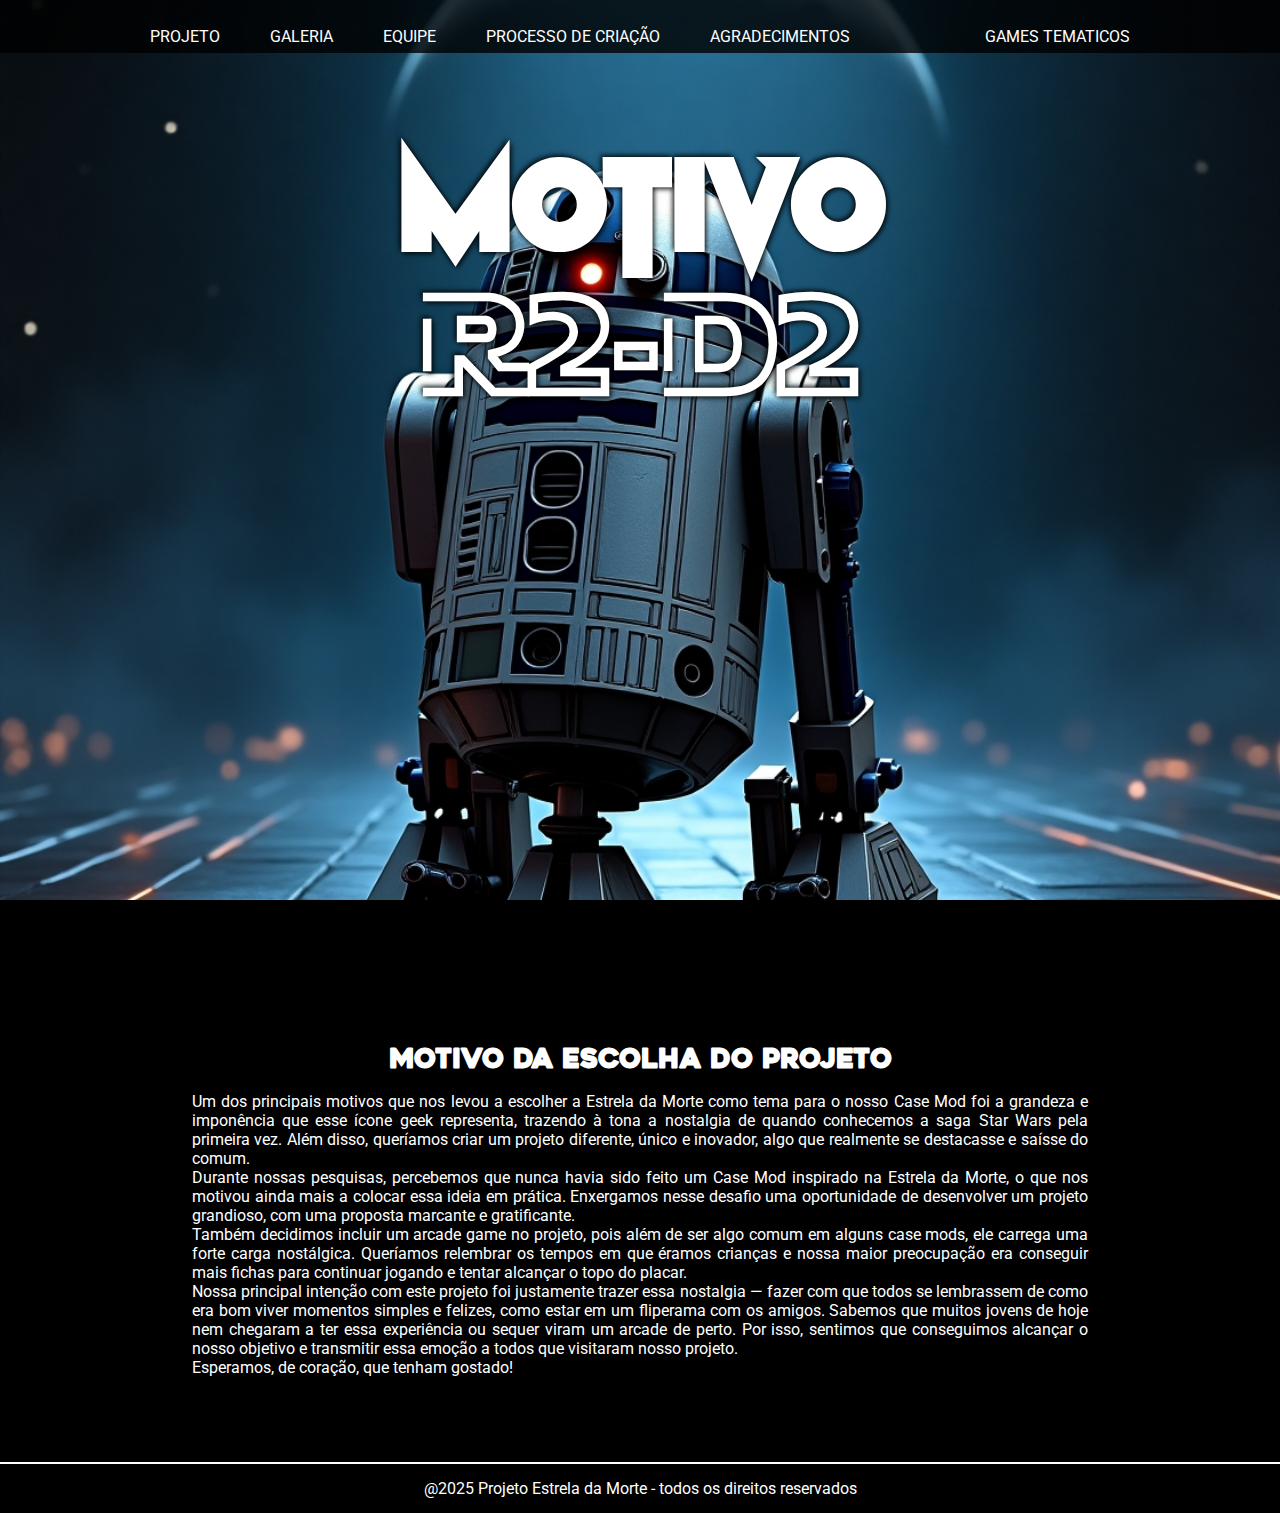
<file: Motivos.html>
<!DOCTYPE html>
<html lang="en">

<head>
    <meta charset="UTF-8">
    <meta name="viewport" content="width=device-width, initial-scale=1.0">
    <title>CHEWBACCA GALERIA</title>
    <link rel="stylesheet" href="/Styles/Styles.css">
    <link rel="stylesheet" href="/Styles/Galeria.css">
    <link rel="icon" href="/Objetos/Imagens/ICON2.png">
</head>

<body>
    <header>
        <nav class="Centralizar">
            <ul id="navul" class="colocaremlinha">
                <li class="menu">PROJETO
                    <ul class="submenu">
                        <li class="opcao" onclick="sobre()">SOBRE</li>
                        <li class="opcao" onclick="Motivos()">MOTIVOS</li>
                    </ul>
                </li>
                <li class="menu" onclick="galeria()">GALERIA</li>
                <li class="menu" onclick="Equipe()">EQUIPE</li>
                <li class="menu">PROCESSO DE CRIAÇÃO
                    <Ul class="submenu">
                        <li class="opcao" onclick="Estrela()">ESTRELA DA MORTE</li>
                        <li class="opcao" onclick="Arcade()">ARCADE</li>
                    </Ul>
                </li>
                <li class="menu" onclick="Agradecimento()">AGRADECIMENTOS</li>
                <li class="menu" id="buttongames">GAMES TEMATICOS
                    <Ul class="submenu">
                        <li class="opcao">GUERRA NAS ESTRELAS</li>
                        <li class="opcao">AJUDE CHEWBACCA</li>
                        <li class="opcao">ASTEROIDES</li>
                    </Ul>
                </li>
            </ul>
        </nav>
    </header>
    <div>
        <div class="backheader">
            <h3 class="sombra">MOTIVO</h3>
            <h1 class="sombra">R2-D2</h1>
        </div>
        <img class="imagemfundo" src="/Objetos/Imagens/Imagemsenario8.jpeg">
    </div>
    <main>
        <div class="caixatext">
            <h5>Motivo da Escolha do Projeto</h5>
            <p>
                Um dos principais motivos que nos levou a escolher a Estrela da Morte como tema para o nosso Case Mod
                foi a grandeza e imponência que esse ícone geek representa, trazendo à tona a nostalgia de quando
                conhecemos a saga Star Wars pela primeira vez. Além disso, queríamos criar um projeto diferente, único e
                inovador, algo que realmente se destacasse e saísse do comum.
                <br>
                Durante nossas pesquisas, percebemos que nunca havia sido feito um Case Mod inspirado na Estrela da
                Morte, o que nos motivou ainda mais a colocar essa ideia em prática. Enxergamos nesse desafio uma
                oportunidade de desenvolver um projeto grandioso, com uma proposta marcante e gratificante.
                <br>
                Também decidimos incluir um arcade game no projeto, pois além de ser algo comum em alguns case mods, ele
                carrega uma forte carga nostálgica. Queríamos relembrar os tempos em que éramos crianças e nossa maior
                preocupação era conseguir mais fichas para continuar jogando e tentar alcançar o topo do placar.
                <br>
                Nossa principal intenção com este projeto foi justamente trazer essa nostalgia — fazer com que todos se
                lembrassem de como era bom viver momentos simples e felizes, como estar em um fliperama com os amigos.
                Sabemos que muitos jovens de hoje nem chegaram a ter essa experiência ou sequer viram um arcade de
                perto. Por isso, sentimos que conseguimos alcançar o nosso objetivo e transmitir essa emoção a todos que
                visitaram nosso projeto.
                <br>
                Esperamos, de coração, que tenham gostado!
            </p>
        </div>
        <footer>
            <p>@2025 Projeto Estrela da Morte - todos os direitos reservados</p>
        </footer>
    </main>
    <script src="Script.js"></script>
</body>

</html>
</file>
<file: Styles/Styles.css>
* {
    padding: 0px;
    margin: 0px;
    color: white;
}
 /*------------------Geral------------------*/
body {
    background-color: black;
    user-select: none;
}

header {
    position: absolute;
    top: 0;
    background-color: rgba(0, 0, 0, 0.8);
    width: 100%;
    padding-bottom: 5px;
    font-family: roboto;
}

li{list-style: none;

}

h3 {
    font-size: 100pt; 
    font-family: star;
    margin-bottom: 0;
    line-height: 1;
}

h1 {
    font-size: 105pt;
    font-family: starjhol;
    margin-top: 0;
    line-height: 1;
}

h5 {
    font-size: 20pt;
    font-family: Starw;
}

p {
    font-family: roboto;
}

footer {
    position: relative;
    bottom: 0px;
    color: rgb(255, 255, 255);
    background-color: rgba(0, 0, 0, 0.8);
    width: 100%;
    border-top: 2px solid white;
    margin-top: 85px;
    text-align: center;
    padding: 15px 0px;
}

 /* ----------------Class global -------------*/
.Centralizar {
    display: flex;
    justify-content: center;
}

.colocaremlinha{
    display: inline-flex;
}

.backheader{
    padding-top: 10% ;
    justify-content: center;
    align-items: center;
    text-align: center; 
    width: 100%;
    height: 100vh;    
}

.imagemfundo {
    position: absolute;
    top: 0;
    z-index: -1;
    object-fit: cover;
    width: 100%;
    height: 100%;
    align-items: center;
}

.sombra {
    text-shadow: 2px 2px 5px rgba(0, 0, 0, 0.8), -2px -2px 5px rgba(0, 0, 0, 0.8);
}
/*----------navegaçao-----------*/
.menu {
    margin: 0px 15px;
    padding: 2px 10px;
    position: relative;
    cursor: pointer;
    text-align: center;
    transition: all 0.3s ease;
}

.menu:hover {
    margin: 0px 15px;
    background-color: #b1b1b146;
    padding: 2px 10px;
    border-radius: 12px;
    transition: all 0.3s ease;
}

.menu:hover .submenu{
    display: block;
}

.submenu {
    display: none;
    position: absolute;
    top: 100%;
    left: 0;
    background-color: 	rgba(0, 0, 0, 0.8);
    border-radius: 4px;
    padding: 0px; 
    width: 100%;
}

.opcao{
    padding: 8px;
    text-align: left;
    background-color: rgba(0, 0, 0, 0,6);
    color: rgb(255, 255, 255);
}

.opcao:hover{
    background-color: rgba(0, 0, 0, 0,6);
    color: rgb(255, 0, 0);
}

#navul {
    margin-top: 25px;
}


#navul #buttongames {
    margin-left: 100px;
}

/*----------------seção 2---------------------*/
.caixatext {
    margin: 1% 15% 2% 15%;
    text-align: justify;
}

.caixatext h5 {
    text-align: center;
    margin-bottom: 15px;
}

/*---------------carrosel----------------*/

.fiximg {
    margin-top: 5%;
    position: relative;
    display: flex;
    gap: 60px;
    justify-content: center;
}

.imgc {
    width: 250px;
    height: auto;
    border-radius: 50px;
    backface-visibility: hidden;
    transition: 1s ease;
    position: relative;
}

.imgc:hover {
    transform: scale(1.1);
    z-index: 1;
}

.Conhcerprojetobutton {
    margin-top: 40px;
}

.Conhcerprojetobutton h5 {
    background-color: #ffffff;
    color: black;
    border-radius: 15px;
    transition: 1s ease;

}

.Conhcerprojetobutton h5:hover {
    background-color: #000000;
    color: rgb(255, 255, 255);
    border-radius: 15px;
    cursor: pointer;
    transition: 1s ease;
}

/*--------------------equipe--------------------------*/
.fontmembro li{
    font-size: 120%;
    font-family: roboto;

}

/*--------------------------Font--------------------------*/
@font-face {
    font-family: starjhol;
    src: url(/Objetos/Font/font_star_jedi/starjedi/Starjhol.ttf);
}

@font-face {
    font-family: Star;
    src: url(/Objetos/Font/Maximum\ Voltage.otf);
}

@font-face {
    font-family: Starw;
    src: url(/Objetos/Font/Heavitas.ttf);
}

@font-face {
    font-family: roboto;
    src: url(/Objetos/Font/Roboto/Roboto-VariableFont_wdth\,wght.ttf);
}
</file>
<file: Styles/Galeria.css>
.galeria {
    display: grid;
    grid-template-columns: repeat(auto-fit, minmax(200px, 1fr));
    gap: 10px;
    margin:  1% 1% 0% 1%;
}

.galeria img {
    width: 100%;
    height: auto;
    border: 2px solid rgb(255, 255, 255);
    border-radius: 5px;
}

.galeria img:hover {
    transform: scale(1.1);
    z-index: 1;
    transition: 0.8s ease;

}
.modal {
    display: none;
    position: fixed;
    z-index: 10;
    left: 0;
    top: 0;
    width: 100%;
    height: 100%;
    overflow: auto;
    background-color: rgba(0,0,0,0.8);
    justify-content: center;
    align-items: center;

}
.modal-content {
    background-color: #1c1c1c;
    margin: auto;
    padding: 20px;
    border: 2px solid #fff;
    width: 80%;
    max-width: 900px;
    display: flex;
    align-items: center;
    gap: 20px;
    color: white;
    border-radius: 12px;
    background-image: url("/Objetos/Imagens/Imagemsenario3.jpg"); 
    background-size: cover; 
    background-position: center; 
    background-repeat: no-repeat;
}

.modal-content img {
    max-width: 50%;
    height: auto;
    border-radius: 10px;
}

.modal-content p {
    font-size: 1.1em;
    color: rgb(255, 255, 255);
    text-shadow:
        -1px -1px 0 rgb(0, 0, 0),
         1px -1px 0 rgb(0, 0, 0),
        -1px  1px 0 rgb(0, 0, 0),
         1px  1px 0 rgb(0, 0, 0);
    
}

.close {
    position: absolute;
    top: 15px;
    right: 25px;
    font-size: 30px;
    color: white;
    cursor: pointer;
}
</file>
<file: Styles/Processo.css>
.Imgcase{
    margin-top: 4%;
    width: 25%;
    height: auto;
    border: 2px solid rgb(255, 255, 255);
    border-radius: 5px;
}

.conttext{
    border-top: 5px rgb(255, 255, 255);
    margin: 5% 15% 2% 15%;
    text-align: justify;
}

.conttext h5 {
    text-align: center;
    margin-bottom: 15px;
}
</file>
<file: Styles/Equipe.css>
.contmenbro {
    display: inline-flex;
    background-color: white; 
    width: 100%;
    border-radius: 30px;
    padding: 15px;
    align-items: center;
    background-position: center;
}

.fotomembro {
    width: 250px;
    border-radius: 15px;
    height: auto;
    border: 2px solid rgb(255, 255, 255);
}


.fontmembro {
    margin-left: 30px;
}

.contmenbro{
    margin-top: 35px;
    transition: 3s ease;
}

.contmenbro:hover{
    z-index: 1;
    transform:scale(1.1);
    background-position: bottom;
    
}
</file>
